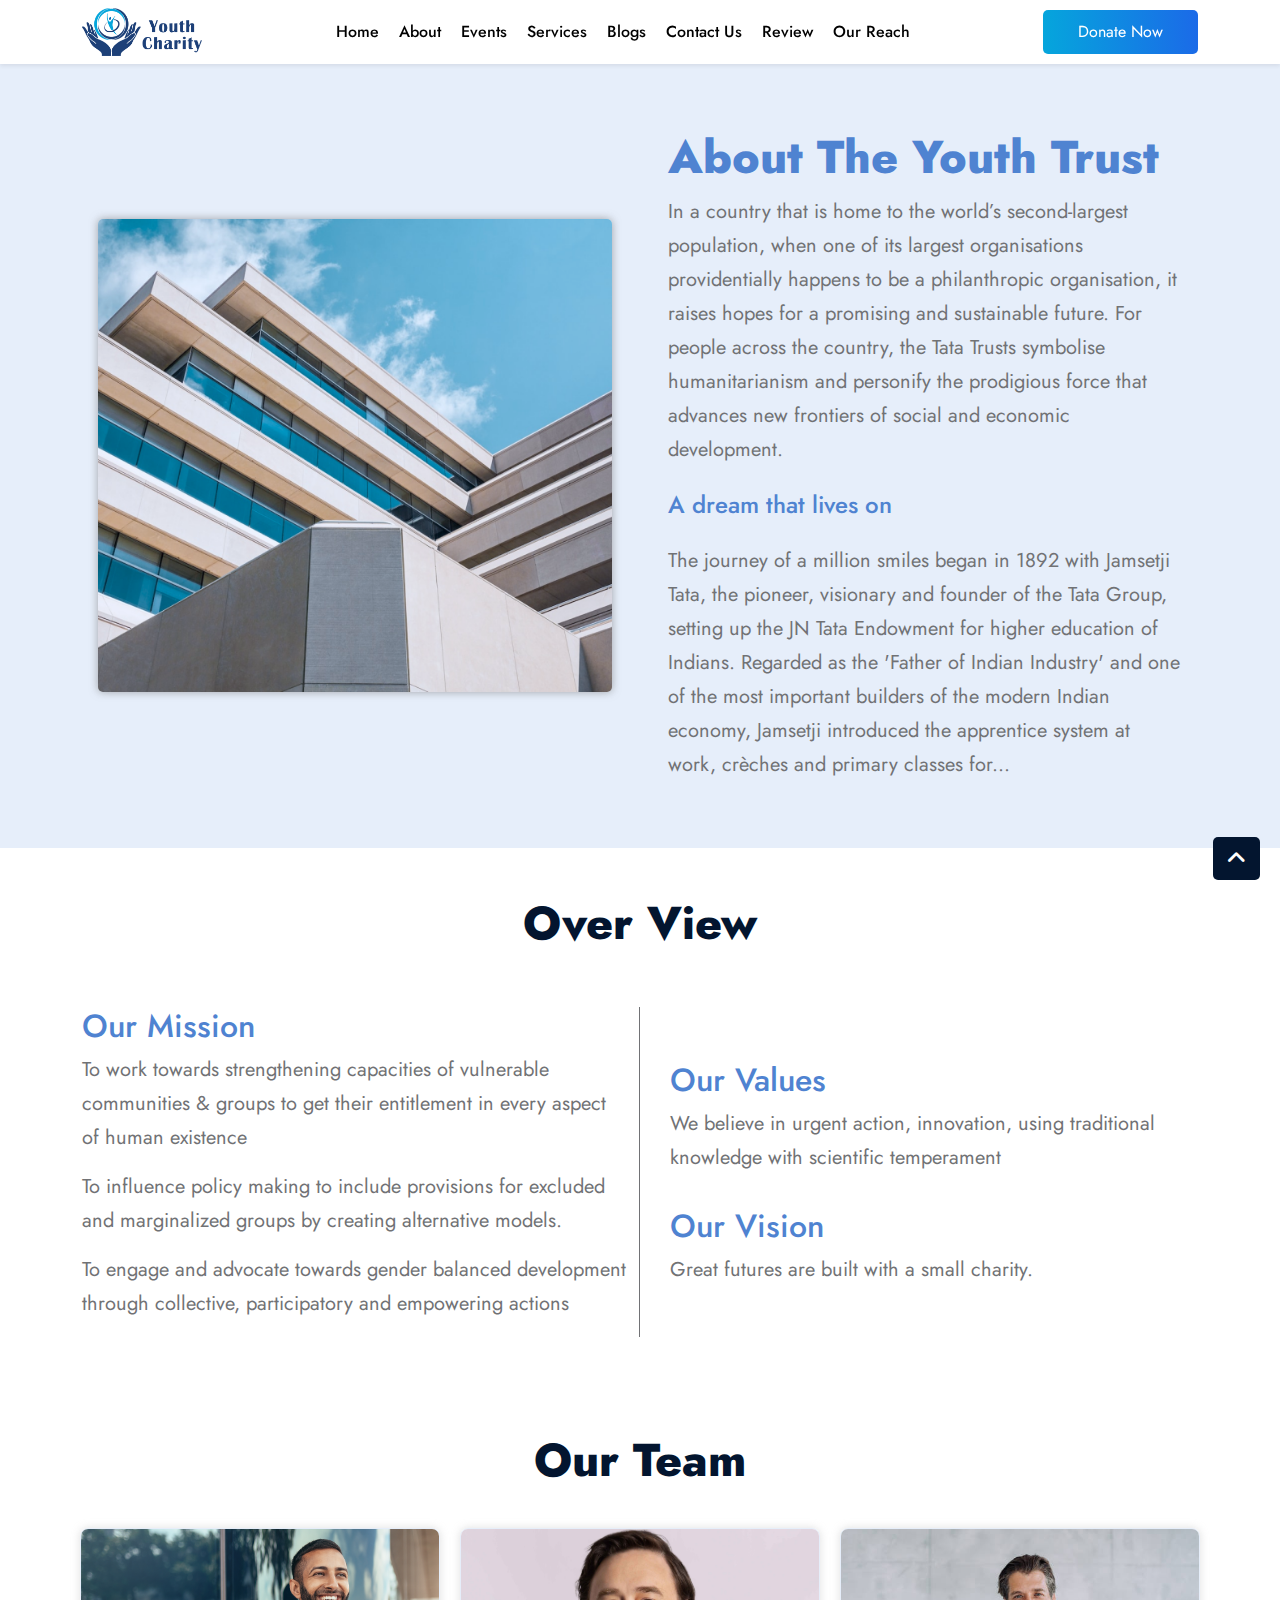
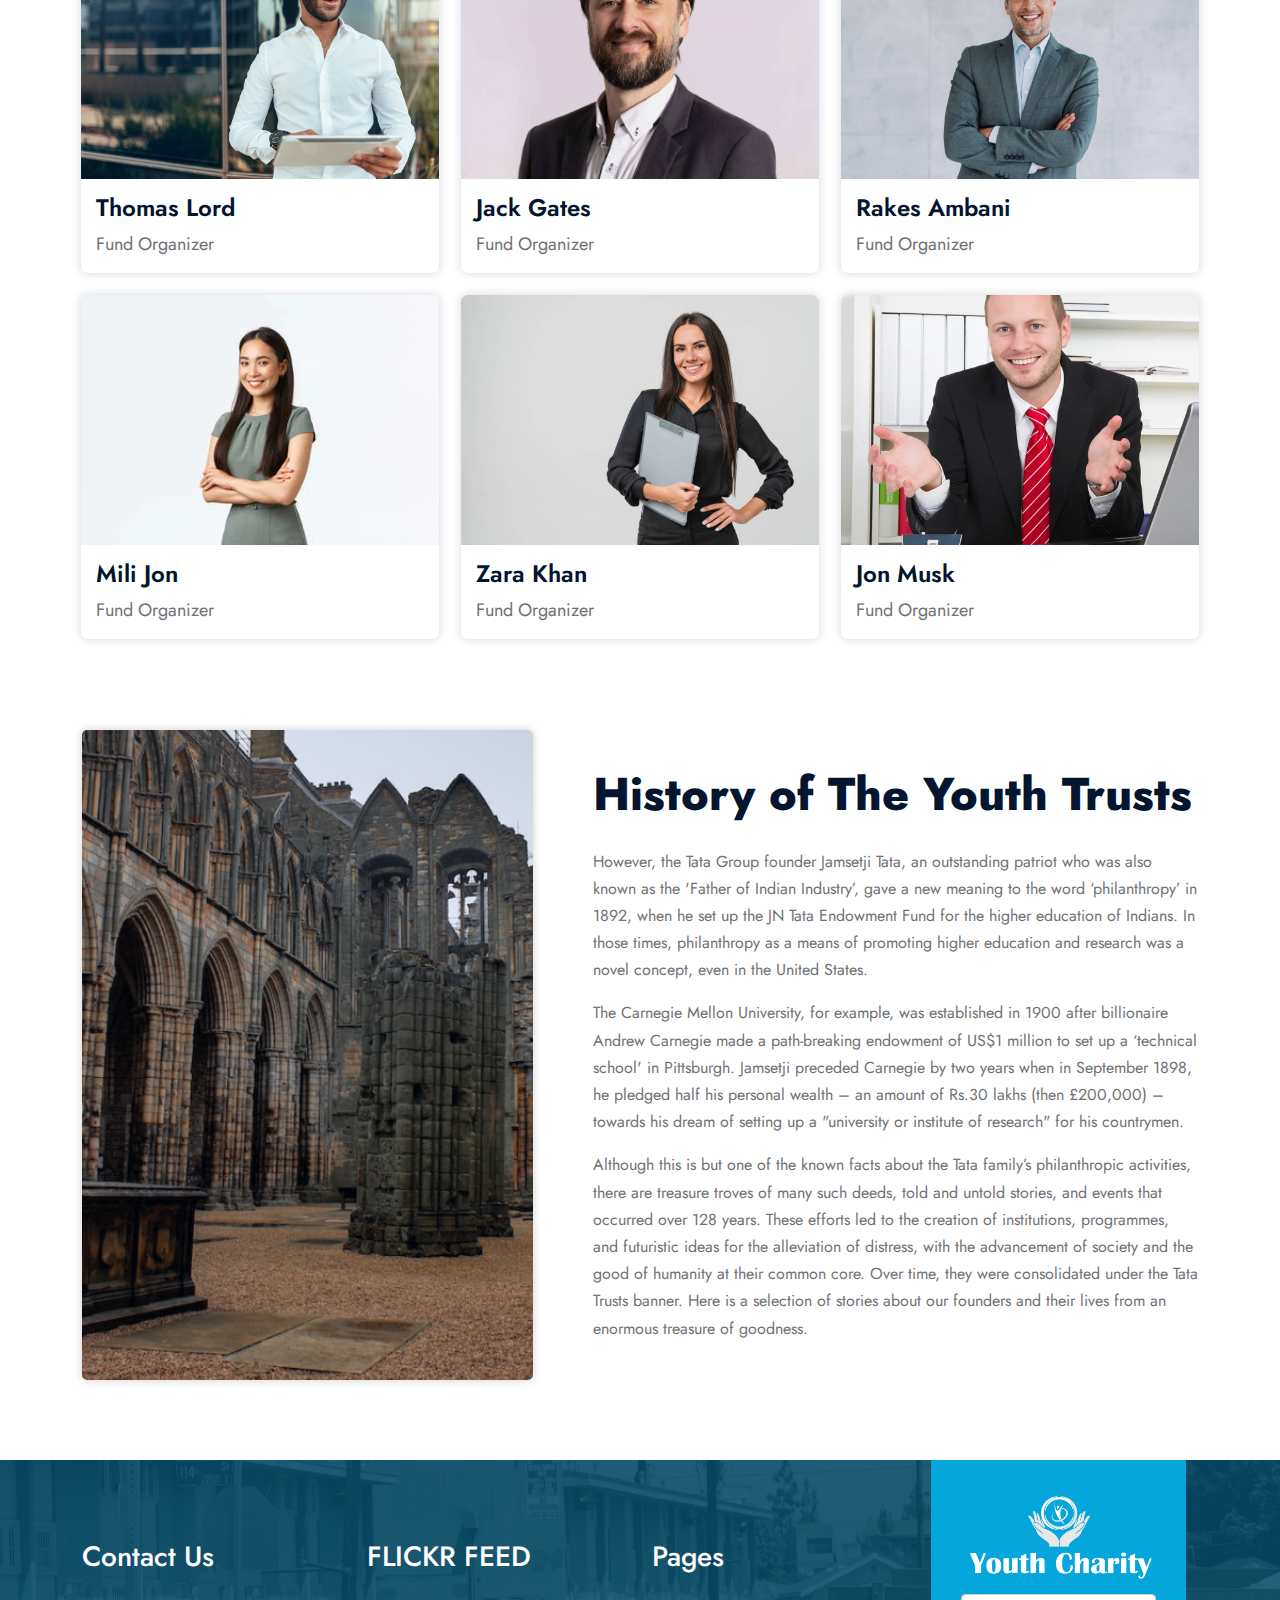
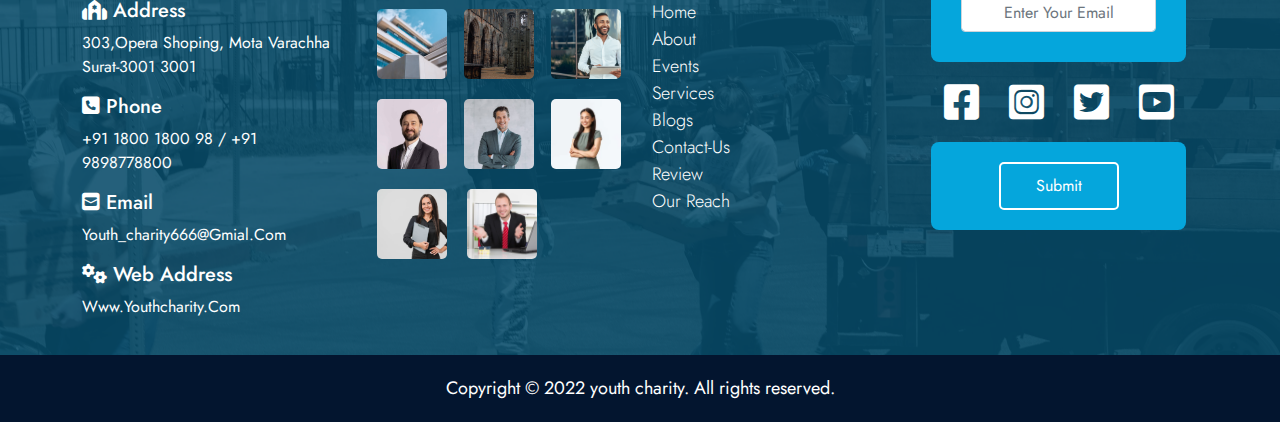
<file: about.html>
<!DOCTYPE html>
<html lang="en">

<head>
    <meta charset="UTF-8">
    <meta http-equiv="X-UA-Compatible" content="IE=edge">
    <meta name="viewport" content="width=device-width, initial-scale=1.0">
    <title>youth charity / about</title>
    <!-- font awosome -->
    <link rel="stylesheet" href="css/all.min.css">
    <!-- font -->
    <link rel="stylesheet" href="font/stylesheet.css">
    <!-- boostrap -->
    <link rel="stylesheet" href="css/bootstrap.css">
    <!-- fave icon -->
    <link rel="shortcut icon" href="image/fave-icon.png" type="image/x-icon">
    <!-- custom -->
    <link rel="stylesheet" href="css/about.css">
    <link rel="stylesheet" href="css/media.css">

</head>

<body>
<!-- top button -->
<a href="#" class="top-btn"><i class="fa-solid fa-angle-up"></i></a>

    <!-- header start -->
    <header class="py-2 bg-white shadow-sm">
        <div class="container">
            <div class="d-flex justify-content-between align-items-center">
                <div class="header-logo">
                    <a href="#" class="logo"><img src="image/logo.png" alt="header-logo " title="hearder-logo"
                            width="120px" class="img-fluid d-block"></a>
                </div>
                <nav id="menu">
                    <ul class="d-block d-lg-flex list-unstyled  justify-content-between m-0">
                        <li><a href="index.html">Home</a></li>
                        <li><a href="about.html">About</a></li>
                        <li><a href="events.html">Events</a></li>
                        <li><a href="service.html">Services</a></li>
                        <li><a href="blogs.html">Blogs</a></li>
                        <li><a href="contact-us.html">Contact Us</a></li>
                        <li><a href="review.html">Review</a></li>
                        <li><a href="reach.html">Our Reach</a></li>
                    </ul>
                </nav>
                <div class="header-button">
                    <a href="donate.html" class="btn-them btn-them-gr ">Donate Now</a>
                    <a href="javascrip:void(0)" class="d-lg-none toggle-btn " id="menu-btn"><i
                            class="fa-solid fa-bars"></i></a>
                </div>
            </div>
        </div>
    </header>
    <!-- header end -->

    <!-- main start -->
    <main>
        <!-- ABOUT -->
        <section class="about" id="about">
            <div class="container">
                <div class="about-inner">
                    <div class="row align-items-center">
                        <!-- img -->
                        <div class="col-12 col-xl-6">
                            <div class="about-img m-3">
                                <img src="image/about/about-bg.png" alt="about" class="img-fluid ">
                            </div>
                        </div>
                        <!-- content -->
                        <div class="col-12 col-xl-6">
                            <div class="about-content m-3 text-center text-lg-start">
                                <h2>About The Youth Trust</h2>
                                <p>In a country that is home to the world’s second-largest population, when one of its
                                    largest
                                    organisations providentially happens to be a philanthropic organisation, it raises
                                    hopes
                                    for
                                    a promising and sustainable future. For people across the country, the Tata Trusts
                                    symbolise
                                    humanitarianism and personify the prodigious force that advances new frontiers of
                                    social
                                    and
                                    economic development.</p>
                                <h4 class="my-4">A dream that lives on</h4>
                                <p>The journey of a million smiles began in 1892 with Jamsetji Tata, the pioneer,
                                    visionary
                                    and
                                    founder of the Tata Group, setting up the JN Tata Endowment for higher education of
                                    Indians.
                                    Regarded as the 'Father of Indian Industry' and one of the most important builders
                                    of
                                    the
                                    modern Indian economy, Jamsetji introduced the apprentice system at work, crèches
                                    and
                                    primary classes for...</p>
                            </div>
                        </div>
                    </div>
                </div>
            </div>
        </section>

        <!-- OVER-VIEW -->
        <section class="over-view section p-0  " id="over-view">
            <div class="container">
                <div class="over-view-title  text-center py-5">
                    <h2>Over View</h2>
                </div>
                <div class="over-view-inner text-lg-start">
                    <div class="row align-items-center">
                        <!-- 1 -->
                        <div class="col-12 col-lg-6  ">
                            <div class="view-item">
                                <h3>our Mission</h3>
                                <ul class="list-unstyled">
                                    <li>To work towards strengthening capacities of vulnerable communities & groups to
                                        get
                                        their entitlement in every aspect of human existence</li>
                                    <li>To influence policy making to include provisions for excluded and marginalized
                                        groups by creating alternative models.</li>
                                    <li>To engage and advocate towards gender balanced development through collective,
                                        participatory and empowering actions</li>
                                </ul>
                            </div>
                        </div>
                        <!-- 2 -->
                        <div class="col-12 col-lg-6">
                            <div class="view-item">
                                <h3>our values</h3>
                                <p class="pb-3">We believe in urgent action, innovation, using traditional knowledge
                                    with
                                    scientific temperament</p>
                                <h3>our vision</h3>
                                <p>Great futures are built with a small charity.</p>
                            </div>
                        </div>
                    </div>
                </div>
            </div>
        </section>

        <!-- TEAM -->
        <section class="team pt-lg-5" id="team">
            <div class="container">
                <div class="team-title text-center pt-5">
                    <h2>Our Team</h2>
                </div>
                <div class="team-inner">
                    <div class="row flex-nowrap flex-xl-wrap">
                        <div class="col-6 col-md-6 col-lg-4 p-0">
                            <div class="team-item">
                                <div class="team-img">
                                    <img src="image/about/team-1.png" class="img-fluid " alt="team" title="team">
                                </div>
                                <div class="team-content    ">
                                    <h4>thomas lord</h4>
                                    <p class="m-0">fund organizer</p>
                                </div>
                            </div>
                        </div>
                        <div class="col-6 col-md-6 col-lg-4 p-0">
                            <div class="team-item">
                                <div class="team-img">
                                    <img src="image/about/team-2.jpg" class="img-fluid " alt="team" title="team">
                                </div>
                                <div class="team-content">
                                    <h4>jack Gates</h4>
                                    <p class="m-0">fund organizer</p>
                                </div>
                            </div>
                        </div>
                        <div class="col-6 col-md-6 col-lg-4 p-0">
                            <div class="team-item">
                                <div class="team-img">
                                    <img src="image/about/team-3.jpg" class="img-fluid " alt="team" title="team">
                                </div>
                                <div class="team-content">
                                    <h4>rakes Ambani</h4>
                                    <p class="m-0">fund organizer</p>
                                </div>
                            </div>
                        </div>
                        <div class="col-6 col-md-6 col-lg-4 p-0">
                            <div class="team-item">
                                <div class="team-img">
                                    <img src="image/about/team-4.jpg" class="img-fluid " alt="team" title="team">
                                </div>
                                <div class="team-content">
                                    <h4>mili jon</h4>
                                    <p class="m-0">fund organizer</p>
                                </div>
                            </div>
                        </div>
                        <div class="col-6 col-md-6 col-lg-4 p-0">
                            <div class="team-item">
                                <div class="team-img">
                                    <img src="image/about/team-5.jpg" class="img-fluid " alt="team" title="team">
                                </div>
                                <div class="team-content">
                                    <h4>zara khan</h4>
                                    <p class="m-0">fund organizer</p>
                                </div>
                            </div>
                        </div>
                        <div class="col-6 col-md-6 col-lg-4 p-0">
                            <div class="team-item">
                                <div class="team-img">
                                    <img src="image/about/team-6.jpg" class="img-fluid " alt="team" title="team">
                                </div>
                                <div class="team-content">
                                    <h4>jon Musk</h4>
                                    <p class="m-0">fund organizer</p>
                                </div>
                            </div>
                        </div>
                    </div>
                </div>
            </div>
        </section>

        <!-- HISTORY -->
        <section class="history text-lg-start" id="history">
            <div class="container">
                <div class="history-title text-center  p-lg-0">
                </div>
                <div class="history-inner">
                    <div class="row align-items-center">
                        <!-- 1 -->
                        <div class="col-12 col-lg-6 col-xl-5">
                            <div class="history-img ">
                                <img src="image/about/history-1.png" class="img-fluid " alt="history" title="history">
                            </div>
                        </div>
                        <!-- 2 -->
                        <div class="col-12 col-lg-6 col-xl-7 ps-lg-5">
                            <div class="history-content ">
                                <h2>History of The Youth Trusts</h2>
                                <p>However, the Tata Group founder Jamsetji Tata, an outstanding patriot who was also
                                    known
                                    as the 'Father of Indian Industry’, gave a new meaning to the word ‘philanthropy’ in
                                    1892, when he set up the JN Tata Endowment Fund for the higher education of Indians.
                                    In
                                    those times, philanthropy as a means of promoting higher education and research was
                                    a
                                    novel concept, even in the United States.</p>
                                <p>The Carnegie Mellon University, for example, was established in 1900 after
                                    billionaire
                                    Andrew Carnegie made a path-breaking endowment of US$1 million to set up a
                                    ‘technical
                                    school' in Pittsburgh. Jamsetji preceded Carnegie by two years when in September
                                    1898,
                                    he pledged half his personal wealth – an amount of Rs.30 lakhs (then £200,000) –
                                    towards
                                    his dream of setting up a "university or institute of research" for his countrymen.
                                </p>
                                <p>Although this is but one of the known facts about the Tata family’s philanthropic
                                    activities, there are treasure troves of many such deeds, told and untold stories,
                                    and
                                    events that occurred over 128 years. These efforts led to the creation of
                                    institutions,
                                    programmes, and futuristic ideas for the alleviation of distress, with the
                                    advancement
                                    of society and the good of humanity at their common core. Over time, they were
                                    consolidated under the Tata Trusts banner. Here is a selection of stories about our
                                    founders and their lives from an enormous treasure of goodness.
                                </p>
                            </div>
                        </div>
                    </div>
                </div>
            </div>
        </section>
    </main>
    <!-- main end -->

    <!-- footer start -->
    <footer>
        <div class="container">
            <div class="footer-inner position-relative">
                <div class="row">
                    <!-- 1 -->
                    <div class=" col-6 col-lg-4 col-xl-3">
                        <div class="footer-item">
                            <h3>Contact Us</h3>
                            <ul class="list-unstyled">
                                <li>
                                    <h5><i class="fa-solid fa-synagogue"></i> Address</h5>
                                    <p>303,opera shoping, mota varachha surat-3001 3001 </p>
                                </li>
                                <li>
                                    <h5><i class="fa-solid fa-square-phone"></i> Phone</h5>
                                    <p>+91 1800 1800 98 / +91 9898778800</p>
                                </li>
                                <li>
                                    <h5><i class="fa-solid fa-square-envelope"></i></i> Email</h5>
                                    <p>youth_charity666@gmial.com</p>
                                </li>
                                <li>
                                    <h5><i class="fa-solid fa-gears"></i> Web Address</h5>
                                    <p>www.youthcharity.com</p>
                                </li>
                            </ul>
                        </div>
                    </div>
                    <!-- 2 -->
                    <div class=" col-6 col-lg-4 col-xl-3 d-lg-block">
                        <div class="footer-item ">
                            <h3>FLICKR FEED</h3>
                            <div class="footer-gallery">
                                <div class="d-flex ">
                                    <a href="#"><img src="image/about/about-bg.png" alt="footer-img"
                                            class="img-fluid"></a>
                                    <a href="#history"><img src="image/about/history-1.png" alt="footer-img"
                                            class="img-fluid"></a>
                                    <a href="#team"><img src="image/about/team-1.png" alt="footer-img"
                                            class="img-fluid"></a>
                                </div>
                                <div class="d-flex ">
                                    <a href="#team"><img src="image/about/team-2.jpg" alt="footer-img"
                                            class="img-fluid"></a>
                                    <a href="#team"><img src="image/about/team-3.jpg" alt="footer-img"
                                            class="img-fluid"></a>
                                    <a href="#team"><img src="image/about/team-4.jpg" alt="footer-img"
                                            class="img-fluid"></a>
                                </div>
                                <div class="d-flex ">
                                    <a href="#team"><img src="image/about/team-5.jpg" alt="footer-img"
                                            class="img-fluid"></a>
                                    <a href="#team"><img src="image/about/team-6.jpg" alt="footer-img"
                                            class="img-fluid"></a>
                                </div>
                            </div>
                        </div>
                    </div>
                    <!-- 3 -->
                    <div class=" col-12 col-lg-4  col-xl-3">
                        <div class="footer-item ">
                            <h3>Pages</h3>
                            <ul class="d-flex justify-content-between d-lg-block  list-unstyled footer-link">
                                <li><a href="#"> home</a></li>
                                <li><a href="about.html"> About</a></li>
                                <li><a href="events.html"> Events</a></li>
                                <li><a href="service.html"> Services</a></li>
                                <li><a href="blogs.html"> Blogs</a></li>
                                <li><a href="contact-us.html"> contact-us</a></li>
                                <li><a href="review.html"> Review</a></li>
                                <li><a href="reach.html"> Our Reach</a></li>
                            </ul>
                        </div>
                    </div>
                    <!-- logo -->
                    <div class="col-lg-3 border-0 d-xl-block d-none">
                        <div class="footer-item">
                            <div class="footer-logo text-center">
                                <img src="image/home/logo-wh.png" alt="logo" title="logo" class="img-fluid">
                                <input type="text" class="form-control " placeholder="Enter Your Email">
                            </div>
                            <div class="footer-icon d-flex justify-content-center">
                                <i class="fa-brands fa-square-facebook"></i>
                                <i class="fa-brands fa-square-instagram"></i>
                                <i class="fa-brands fa-square-twitter"></i>
                                <i class="fa-brands fa-square-youtube"></i>
                            </div>
                            <div class="footer-button text-center ">
                                <a href="javascript:void(0)" class="btn-them  btn-them-wh">Submit</a>
                            </div>
                        </div>
                    </div>
                </div>
            </div>
        </div>
        <div class="copy-right text-center">
            <p><a href="javascritp:void(0)">Copyright © 2022 youth charity. All rights reserved.</a></p>
        </div>
    </footer>
    <!-- footer end -->

    
<!-- *************************************************************************** -->
    <!-- js files -->
    <script src="js/bootstrap.bundle.js"></script>
    <script>
        // menu
        var menu = document.getElementById("menu");
        var btn = document.getElementById("menu-btn");
        btn.addEventListener("click", show);
        function show() {
            menu.classList.toggle("l-0");
        }
    </script>
<!-- *************************************************************************** -->

</body>

</html>
</file>
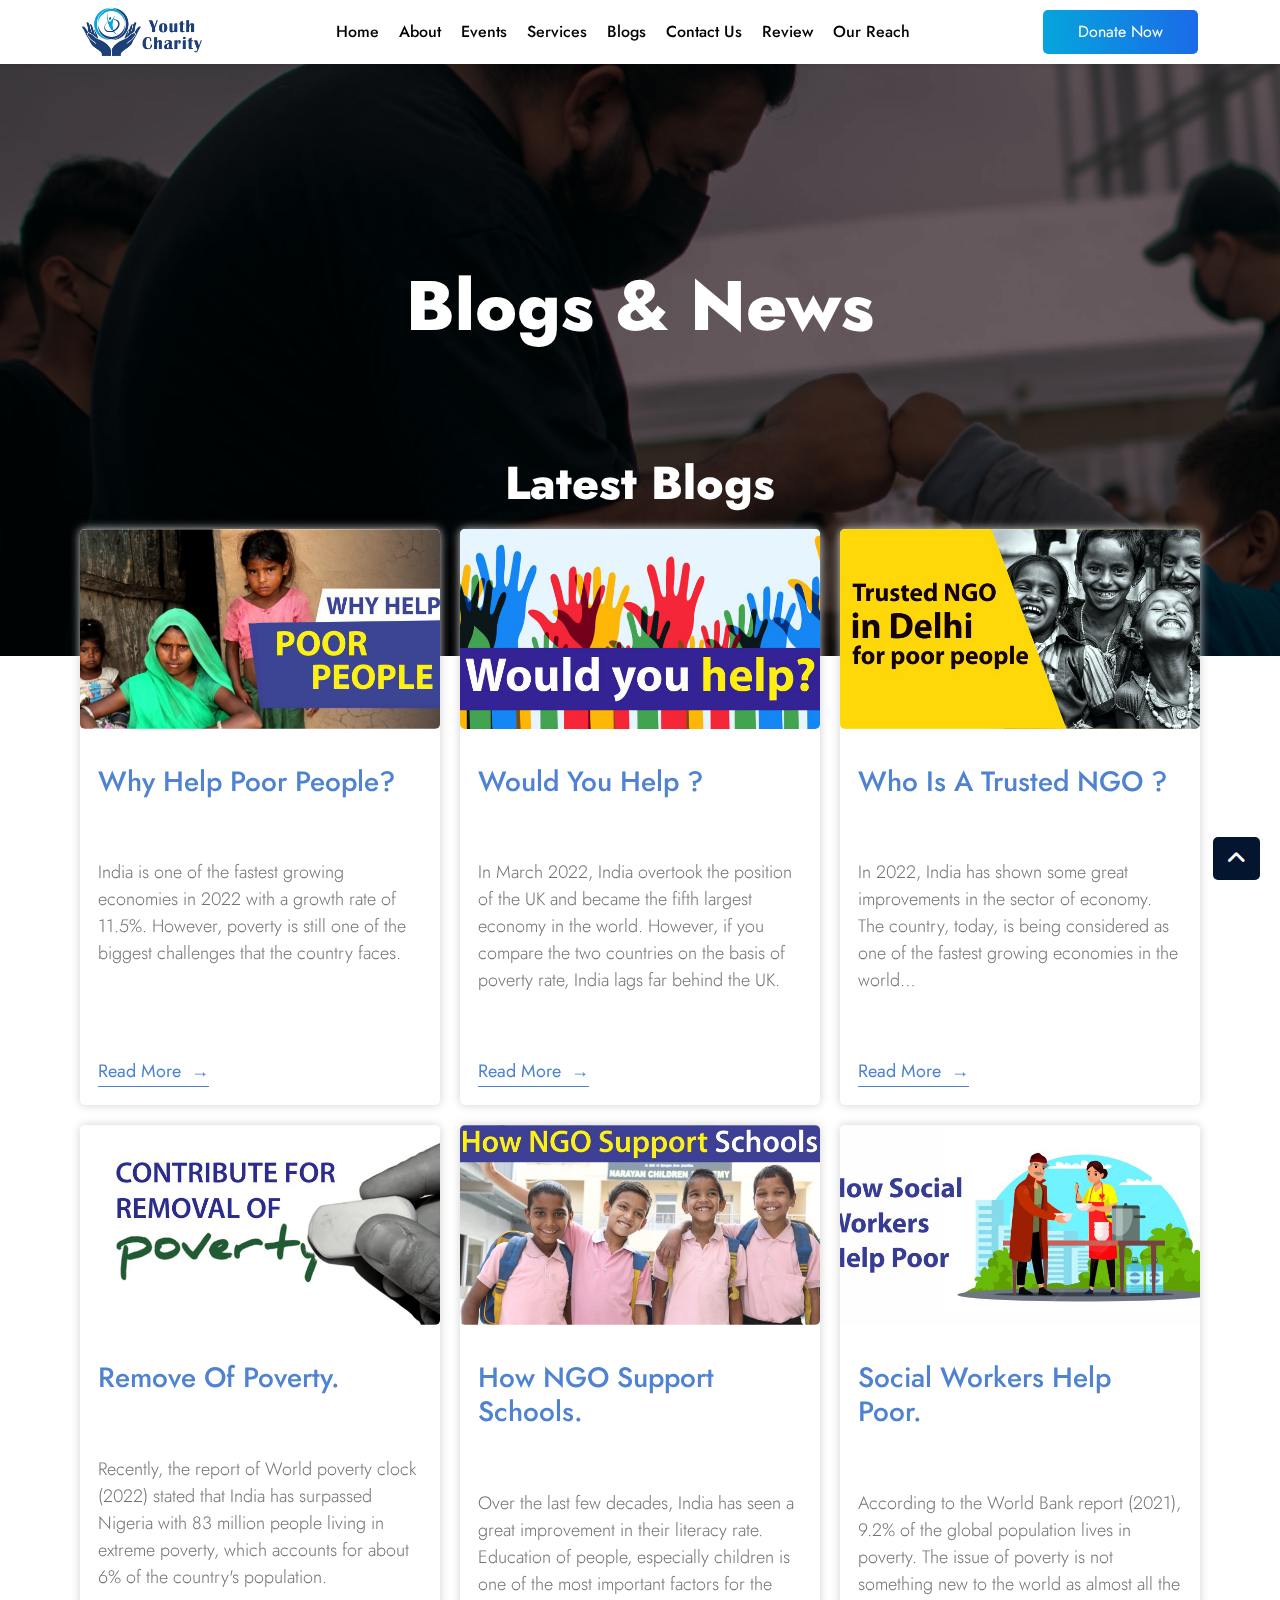
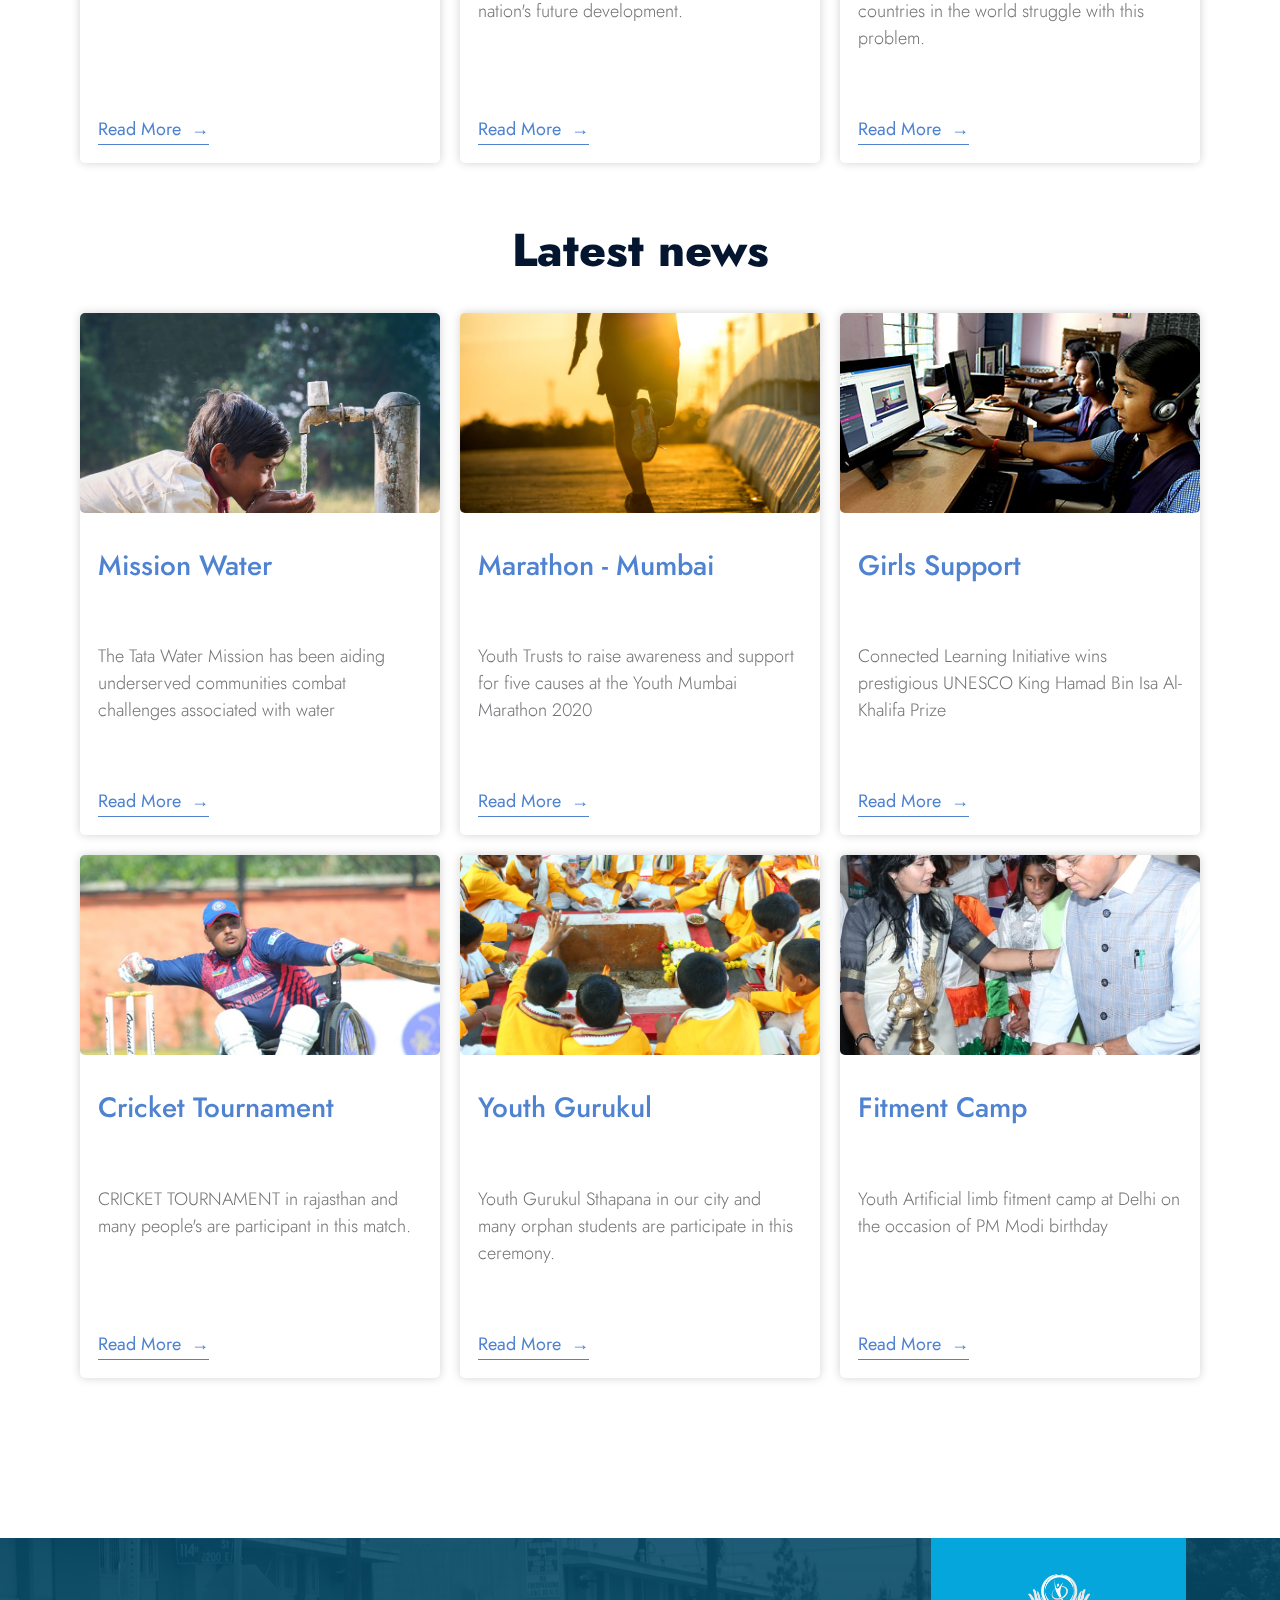
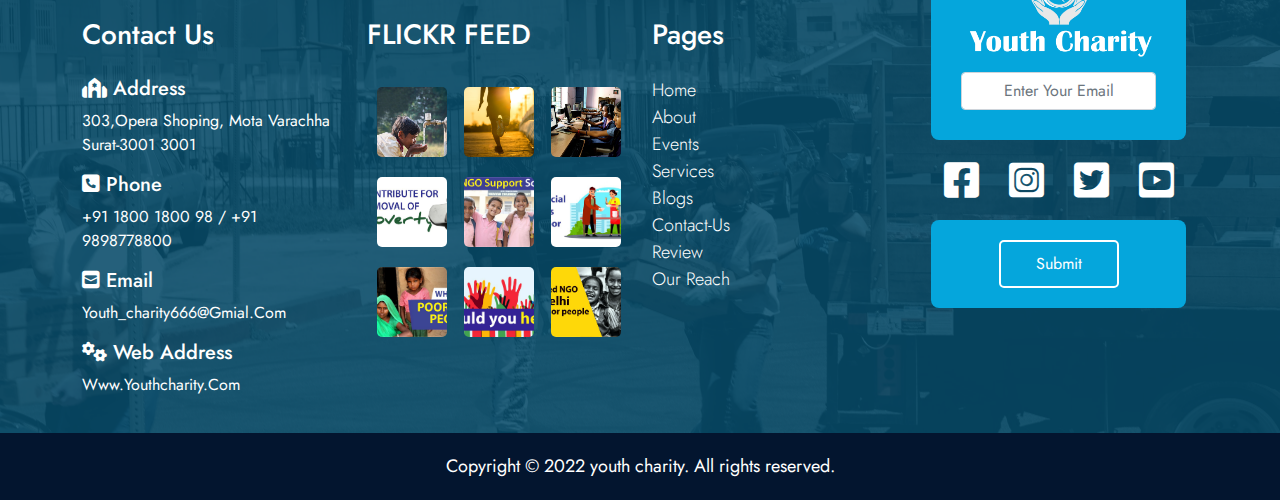
<file: blogs.html>
<!DOCTYPE html>
<html lang="en">

<head>
    <meta charset="UTF-8">
    <meta http-equiv="X-UA-Compatible" content="IE=edge">
    <meta name="viewport" content="width=device-width, initial-scale=1.0">
    <title>youth charity / blogs</title>
    <!-- font awosome -->
    <link rel="stylesheet" href="css/all.min.css">
    <!-- font -->
    <link rel="stylesheet" href="font/stylesheet.css">
    <!-- boostrap -->
    <link rel="stylesheet" href="css/bootstrap.css">
    <!-- fave icon -->
    <link rel="shortcut icon" href="image/fave-icon.png" type="image/x-icon">
    <!-- custom -->
    <link rel="stylesheet" href="css/blogs.css">
    <link rel="stylesheet" href="css/media.css">

</head>

<body>
<!-- top button -->
<a href="#" class="top-btn"><i class="fa-solid fa-angle-up"></i></a>

    <!-- header start -->
    <header class="py-2 bg-white shadow-sm">
        <div class="container">
            <div class="d-flex justify-content-between align-items-center">
                <div class="header-logo">
                    <a href="#" class="logo"><img src="image/logo.png" alt="header-logo " title="hearder-logo"
                            width="120px" class="img-fluid d-block"></a>
                </div>
                <nav id="menu">
                    <ul class="d-block d-lg-flex list-unstyled  justify-content-between m-0">
                        <li><a href="index.html">Home</a></li>
                        <li><a href="about.html">About</a></li>
                        <li><a href="events.html">Events</a></li>
                        <li><a href="service.html">Services</a></li>
                        <li><a href="blogs.html">Blogs</a></li>
                        <li><a href="contact-us.html">Contact Us</a></li>
                        <li><a href="review.html">Review</a></li>
                        <li><a href="reach.html">Our Reach</a></li>
                    </ul>
                </nav>
                <div class="header-button">
                    <a href="donate.html" class="btn-them btn-them-gr ">Donate Now</a>
                    <a href="javascrip:void(0)" class="d-lg-none toggle-btn " id="menu-btn"><i
                            class="fa-solid fa-bars"></i></a>
                </div>
            </div>
        </div>
    </header>
    <!-- header end -->

    <!-- main start -->
    <main>
        <!-- blogs-banner -->
        <section class="blogs-banner" >
            <h2 class="text-white">Blogs & News</h2>
        </section>
        <!-- blogs -->
        <section class="blogs"  id="blogs">
            <div class="container">
                <div class="news-titel text-center">
                    <h2 class="text-white">Latest Blogs</h2>
                </div>
                <div class="news-inner">
                    <div class="row  ">
                        <!-- 1 -->
                        <div class="col-sm-6 col-md-6 col-lg-4  p-0">
                            <div class="news-item theme-card">
                                <img src="image/blogs/blog-1.jpg" alt="news" title="news" class="w-100">
                                <h3>Why help poor people?</h3>
                                <p>India is one of the fastest growing economies in 2022 with a growth rate of 11.5%.
                                    However, poverty is still one of the biggest challenges that the country faces. </p>
                                <a href="javascript:void(0)" class="pages-link">Read More <span>→</span></a>
                            </div>
                        </div>
                        <!-- 2 -->
                        <div class="col-sm-6 col-md-6 col-lg-4  p-0">
                            <div class="news-item theme-card">
                                <img src="image/blogs/blog-2.jpg" alt="news" title="news" class="w-100">
                                    <h3>Would you help ?</h3>
                                    <p>In March 2022, India overtook the position of the UK and became the fifth largest
                                        economy in the world. However, if you compare the two countries on the basis of
                                        poverty rate, India lags far behind the UK. </p>
                                    <a href="javascript:void(0)" class="pages-link">Read More <span>→</span></a>
                            </div>
                        </div>
                        <!-- 3 -->
                        <div class="col-sm-6 col-md-6 col-lg-4  p-0">
                            <div class="news-item theme-card">
                                <img src="image/blogs/blog-3.jpg" alt="news" title="news" class="w-100">
                                    <h3> Who is a trusted NGO ?</h3>
                                    <p>In 2022, India has shown some great improvements in the sector of economy. The
                                        country, today, is being considered as one of the fastest growing economies in
                                        the world…</p>
                                    <a href="javascript:void(0)" class="pages-link">Read More <span>→</span></a>
                            </div>
                        </div>
                        <!-- 1 -->
                        <div class="col-sm-6 col-md-6 col-lg-4  p-0">
                            <div class="news-item theme-card">
                                <img src="image/blogs/blog-4.jpg" alt="news" title="news" class="w-100">
                                    <h3>Remove of Poverty.</h3>
                                    <p>Recently, the report of World poverty clock (2022) stated that India has
                                        surpassed Nigeria with 83 million people living in extreme poverty, which
                                        accounts for about 6% of the country's population.</p>
                                    <a href="javascript:void(0)" class="pages-link">Read More <span>→</span></a>
                            </div>
                        </div>
                        <!-- 2 -->
                        <div class="col-sm-6 col-md-6 col-lg-4  p-0">
                            <div class="news-item theme-card">
                                <img src="image/blogs/blog-5.jpg" alt="news" title="news" class="w-100">
                                    <h3>How NGO support Schools.</h3>
                                    <p>Over the last few decades, India has seen a great improvement in their literacy
                                        rate. Education of people, especially children is one of the most important
                                        factors for the nation's future development.</p>
                                    <a href="javascript:void(0)" class="pages-link">Read More <span>→</span></a>
                            </div>
                        </div>
                        <!-- 3 -->
                        <div class="col-sm-6 col-md-6 col-lg-4  p-0">
                            <div class="news-item theme-card">
                                <img src="image/blogs/blog-6.jpg" alt="news" title="news" class="w-100">
                                    <h3> Social Workers Help Poor.</h3>
                                    <p>According to the World Bank report (2021), 9.2% of the global population lives in
                                        poverty. The issue of poverty is not something new to the world as almost all
                                        the countries in the world struggle with this problem.</p>
                                    <a href="javascript:void(0)" class="pages-link">Read More <span>→</span></a>
                            </div>
                        </div>
                    </div>
                </div>
            </div>
        </section>
        <!-- news -->
        <section class=" news">
            <div class="container" id="news">
                <div class="blogs-titel text-center">
                    <h2>Latest news</h2>
                </div>
                <div class="blogs-inner">
                    <div class="row  ">
                        <!-- 1 -->
                        <div class="col-sm-6 col-md-6 col-lg-4 px-3 p-lg-0">
                            <div class="blogs-item theme-card">
                                <img src="image/blogs/news-1.jpg" alt="news" title="news" class="w-100">
                                    <h3>Mission Water</h3>
                                    <p>The Tata Water Mission has been aiding underserved communities combat challenges
                                        associated with water</p>
                                    <a href="javascript:void(0)" class="pages-link">Read More <span>→</span></a>
                            </div>
                        </div>
                        <!-- 2 -->
                        <div class="col-sm-6 col-md-6 col-lg-4 px-3 p-lg-0">
                            <div class="blogs-item theme-card">
                                <img src="image/blogs/news-2.jpg" alt="news" title="news" class="w-100">
                                    <h3>Marathon - Mumbai</h3>
                                    <p>Youth Trusts to raise awareness and support for five causes at the Youth Mumbai
                                        Marathon 2020</p>
                                    <a href="javascript:void(0)" class="pages-link">Read More <span>→</span></a>
                            </div>
                        </div>
                        <!-- 3 -->
                        <div class="col-sm-6 col-md-6 col-lg-4 px-3 p-lg-0">
                            <div class="blogs-item theme-card">
                                <img src="image/blogs/news-3.jpeg" alt="news" title="news" class="w-100">
                                    <h3>Girls Support</h3>
                                    <p>Connected Learning Initiative wins prestigious UNESCO King Hamad Bin Isa
                                        Al-Khalifa Prize</p>
                                    <a href="javascript:void(0)" class="pages-link">Read More <span>→</span></a>
                            </div>
                        </div>
                        <!-- 1 -->
                        <div class="col-sm-6 col-md-6 col-lg-4 px-3 p-lg-0">
                            <div class="blogs-item theme-card">
                                <img src="image/blogs/news-4.jpg" alt="news" title="news" class="w-100">
                                    <h3>Cricket Tournament</h3>
                                    <p>CRICKET TOURNAMENT in rajasthan and many people's are participant in this match.
                                    </p>
                                    <a href="javascript:void(0)" class="pages-link">Read More <span>→</span></a>
                            </div>
                        </div>
                        <!-- 2 -->
                        <div class="col-sm-6 col-md-6 col-lg-4 px-3 p-lg-0">
                            <div class="blogs-item theme-card">
                                <img src="image/blogs/news-5.jpg" alt="news" title="news" class="w-100">
                                    <h3>Youth Gurukul</h3>
                                    <p> Youth Gurukul Sthapana in our city and many orphan students are participate in
                                        this ceremony.</p>
                                    <a href="javascript:void(0)" class="pages-link">Read More <span>→</span></a>
                            </div>
                        </div>
                        <!-- 3 -->
                        <div class="col-sm-6 col-md-6 col-lg-4 px-3 p-lg-0">
                            <div class="blogs-item theme-card">
                                <img src="image/blogs/news-6.jpeg" alt="news" title="news" class="w-100">
                                    <h3>fitment camp</h3>
                                    <p> Youth Artificial limb fitment camp at Delhi on the occasion of PM Modi birthday
                                    </p>
                                    <a href="javascript:void(0)" class="pages-link">Read More <span>→</span></a>
                            </div>
                        </div>
                    </div>
                </div>
            </div>
        </section>
    </main>
    <!-- main end -->

    <!-- footer start -->
    <footer class="mt-0">
        <div class="container">
            <div class="footer-inner position-relative">
                <div class="row">
                    <!-- 1 -->
                    <div class=" col-6 col-lg-4 col-xl-3">
                        <div class="footer-item">
                            <h3>Contact Us</h3>
                            <ul class="list-unstyled">
                                <li>
                                    <h5><i class="fa-solid fa-synagogue"></i> Address</h5>
                                    <p>303,opera shoping, mota varachha surat-3001 3001 </p>
                                </li>
                                <li>
                                    <h5><i class="fa-solid fa-square-phone"></i> Phone</h5>
                                    <p>+91 1800 1800 98 / +91 9898778800</p>
                                </li>
                                <li>
                                    <h5><i class="fa-solid fa-square-envelope"></i></i> Email</h5>
                                    <p>youth_charity666@gmial.com</p>
                                </li>
                                <li>
                                    <h5><i class="fa-solid fa-gears"></i> Web Address</h5>
                                    <p>www.youthcharity.com</p>
                                </li>
                            </ul>
                        </div>
                    </div>
                    <!-- 2 -->
                    <div class=" col-6 col-lg-4 col-xl-3 d-lg-block ">
                        <div class="footer-item ">
                            <h3>FLICKR FEED</h3>
                            <div class="footer-gallery">
                                <div class="d-flex ">
                                    <a href="#news"><img src="image/blogs/news-1.jpg" alt="footer-img"
                                            class="img-fluid"></a>
                                    <a href="#news"><img src="image/blogs/news-2.jpg" alt="footer-img"
                                            class="img-fluid"></a>
                                    <a href="#news"><img src="image/blogs/news-3.jpeg" alt="footer-img"
                                            class="img-fluid"></a>
                                </div>
                                <div class="d-flex ">
                                    <a href="#blogs"><img src="image/blogs/blog-4.jpg" alt="footer-img"
                                            class="img-fluid"></a>
                                    <a href="#blogs"><img src="image/blogs/blog-5.jpg" alt="footer-img"
                                            class="img-fluid"></a>
                                    <a href="#blogs"><img src="image/blogs/blog-6.jpg" alt="footer-img"
                                            class="img-fluid"></a>
                                </div>
                                <div class="d-flex ">
                                    <a href="#blogs"><img src="image/blogs/blog-1.jpg" alt="footer-img"
                                            class="img-fluid"></a>
                                    <a href="#blogs"><img src="image/blogs/blog-2.jpg" alt="footer-img"
                                            class="img-fluid"></a>
                                    <a href="#blogs"><img src="image/blogs/blog-3.jpg" alt="footer-img"
                                            class="img-fluid"></a>
                                </div>
                            </div>
                        </div>
                    </div>
                    <!-- 3 -->
                    <div class=" col-12 col-lg-4  col-xl-3  order-lg-1  ">
                        <div class="footer-item ">
                            <h3>Pages</h3>
                            <ul class="d-flex justify-content-between d-lg-block  list-unstyled footer-link">
                                <li><a href="#"> home</a></li>
                                <li><a href="about.html"> About</a></li>
                                <li><a href="events.html"> Events</a></li>
                                <li><a href="service.html"> Services</a></li>
                                <li><a href="blogs.html"> Blogs</a></li>
                                <li><a href="contact-us.html"> contact-us</a></li>
                                <li><a href="review.html"> Review</a></li>
                                <li><a href="reach.html"> Our Reach</a></li>
                            </ul>
                        </div>
                    </div>
                    <!-- logo -->
                    <div class="col-lg-3  d-xl-block d-none">
                        <div class="footer-item">
                            <div class="footer-logo text-center">
                                <img src="image/home/logo-wh.png" alt="logo" title="logo" class="img-fluid">
                                <input type="text" class="form-control " placeholder="Enter Your Email">
                            </div>
                            <div class="footer-icon d-flex justify-content-center">
                                <i class="fa-brands fa-square-facebook"></i>
                                <i class="fa-brands fa-square-instagram"></i>
                                <i class="fa-brands fa-square-twitter"></i>
                                <i class="fa-brands fa-square-youtube"></i>
                            </div>
                            <div class="footer-button text-center ">
                                <a href="javascript:void(0)" class="btn-them  btn-them-wh">Submit</a>
                            </div>
                        </div>
                    </div>
                </div>
            </div>
        </div>
        <div class="copy-right text-center">
            <p><a href="javascritp:void(0)">Copyright © 2022 youth charity. All rights reserved.</a></p>
        </div>
    </footer>
    <!-- footer end -->

    <!-- *************************************************************************** -->
    <!-- js files -->   
    <script src="js/jquery.min.js"></script>
    <script src="js/owl.carousel.min.js"></script>
    <script src="js/bootstrap.bundle.js"></script>
    <script>
        // menu
        var menu = document.getElementById("menu");
        var btn = document.getElementById("menu-btn");
        btn.addEventListener("click", show);
        function show() {
            menu.classList.toggle("l-0");
        }
    </script>
    <!-- *************************************************************************** -->

</body>

</html>
</file>
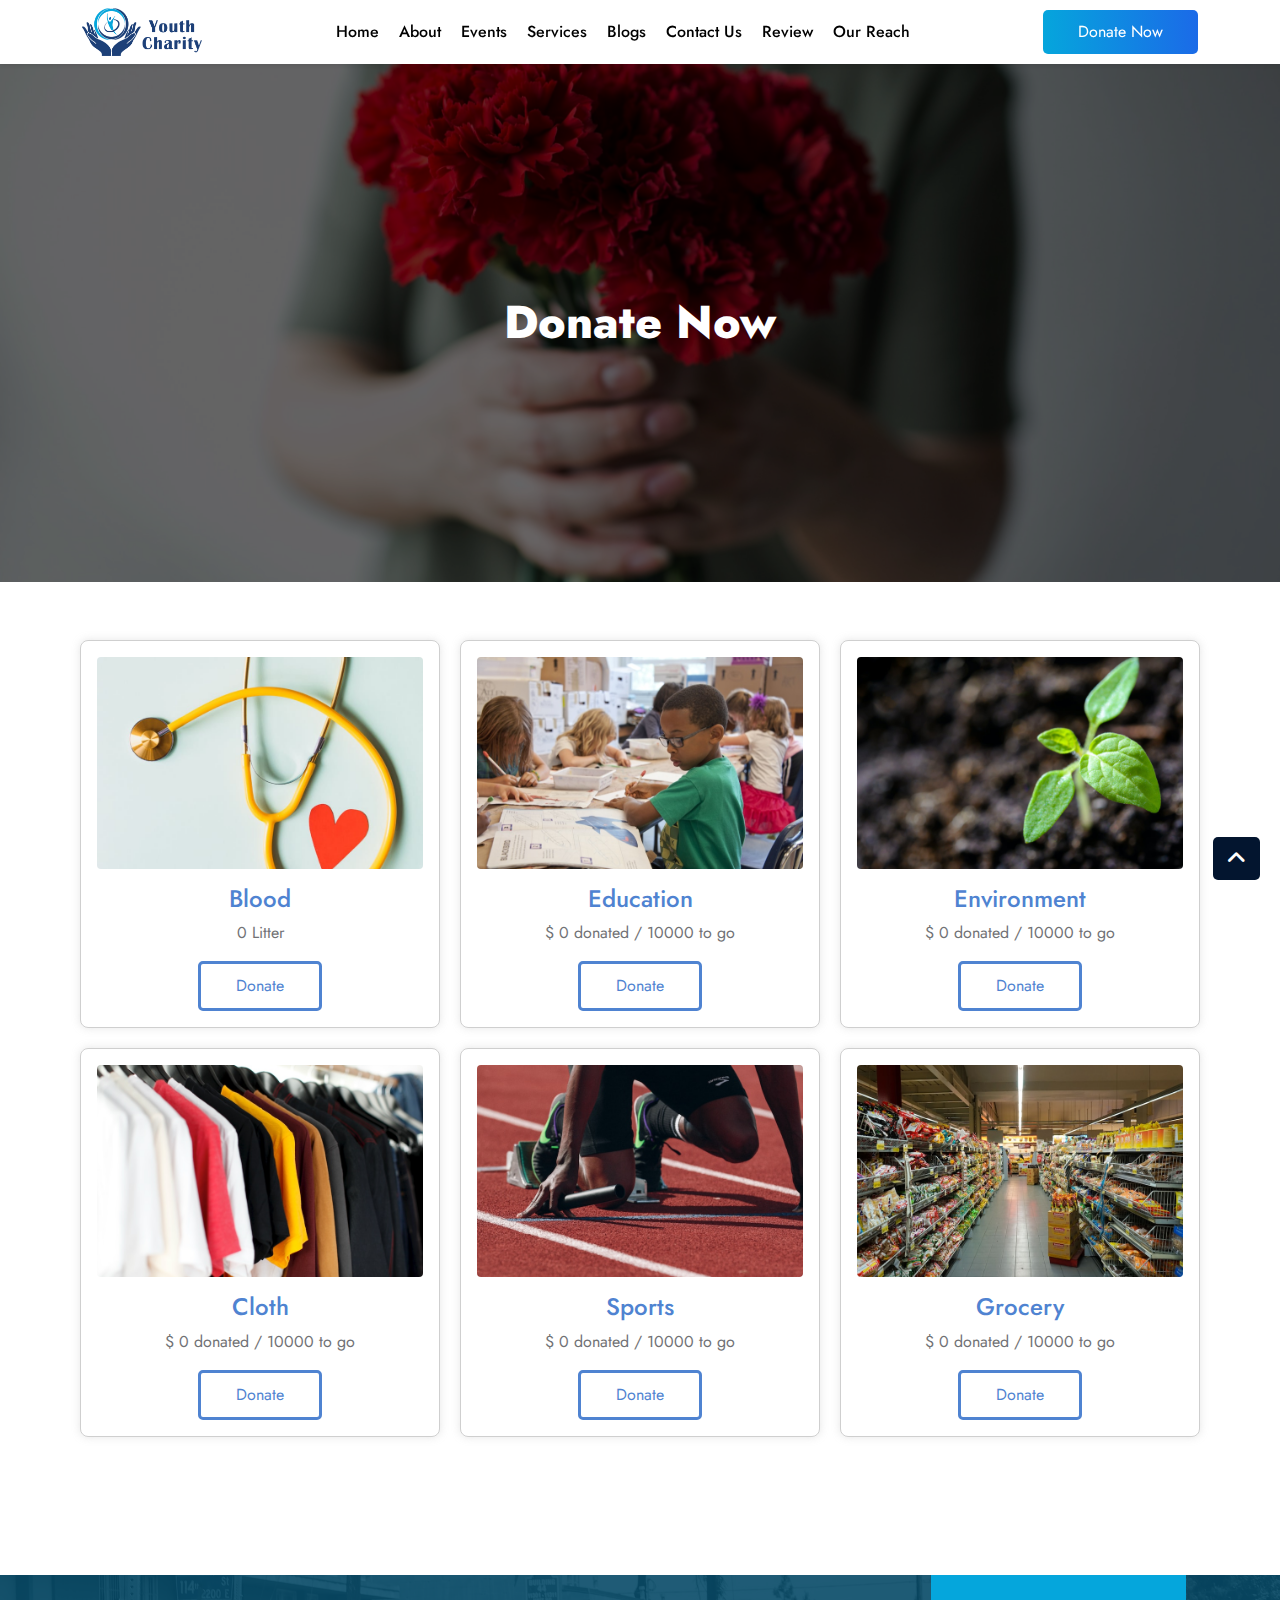
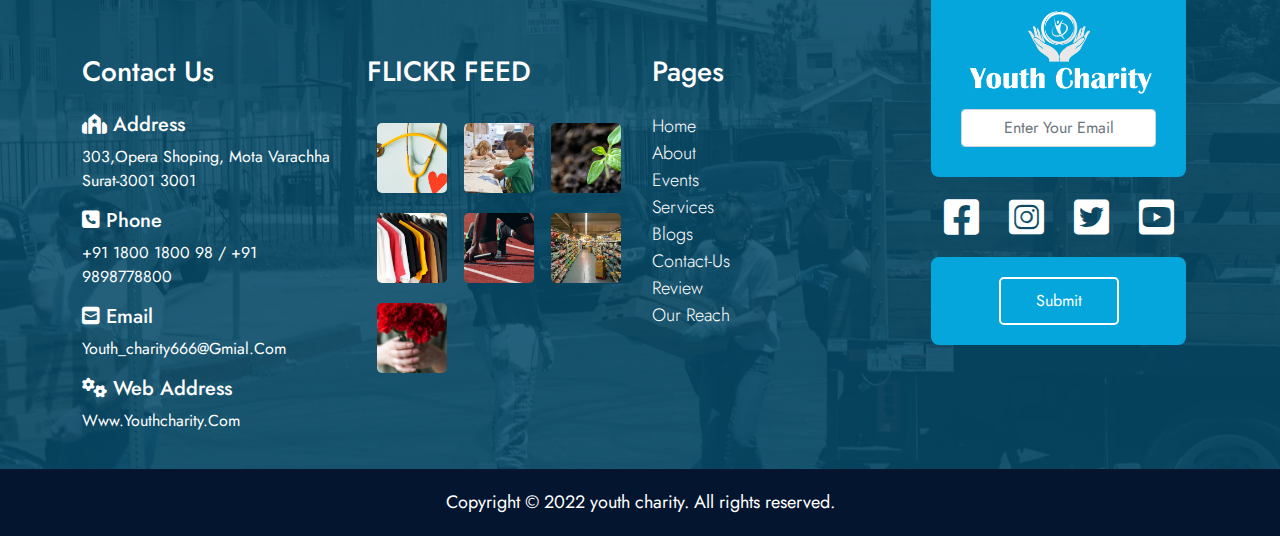
<file: donate.html>
<!DOCTYPE html>
<html lang="en">

<head>
    <meta charset="UTF-8">
    <meta http-equiv="X-UA-Compatible" content="IE=edge">
    <meta name="viewport" content="width=device-width, initial-scale=1.0">
    <title>youth charity / donate</title>
    <!-- font awosome -->
    <link rel="stylesheet" href="css/all.min.css">
    <!-- font -->
    <link rel="stylesheet" href="font/stylesheet.css">
    <!-- boostrap -->
    <link rel="stylesheet" href="css/bootstrap.css">
    <!-- fave icon -->
    <link rel="shortcut icon" href="image/fave-icon.png" type="image/x-icon">
    <!-- custom -->
    <link rel="stylesheet" href="css/donate.css">
    <link rel="stylesheet" href="css/media.css">
</head>

<body>
    <!-- top button -->
    <a href="#" class="top-btn"><i class="fa-solid fa-angle-up"></i></a>

    <!-- header start -->
    <header class="py-2 bg-white shadow-sm">
        <div class="container">
            <div class="d-flex justify-content-between align-items-center">
                <div class="header-logo">
                    <a href="#" class="logo"><img src="image/logo.png" alt="header-logo " title="hearder-logo"
                            width="120px" class="img-fluid d-block"></a>
                </div>
                <nav id="menu">
                    <ul class="d-block d-lg-flex list-unstyled  justify-content-between m-0">
                        <li><a href="index.html">Home</a></li>
                        <li><a href="about.html">About</a></li>
                        <li><a href="events.html">Events</a></li>
                        <li><a href="service.html">Services</a></li>
                        <li><a href="blogs.html">Blogs</a></li>
                        <li><a href="contact-us.html">Contact Us</a></li>
                        <li><a href="review.html">Review</a></li>
                        <li><a href="reach.html">Our Reach</a></li>
                    </ul>
                </nav>
                <div class="header-button">
                    <a href="donate.html" class="btn-them btn-them-gr ">Donate Now</a>
                    <a href="javascrip:void(0)" class="d-lg-none toggle-btn " id="menu-btn"><i
                            class="fa-solid fa-bars"></i></a>
                </div>
            </div>
        </div>
    </header>
    <!-- header end -->

    <!-- main start -->
    <main>
        <!-- NEEDS -->
        <section class="needs-banner position-relative">
            <img src="image/donate/needs-bg.png" alt="needs-bg" title="needs-bg" class="w-100">
            <h2 class="text-white">Donate Now</h2>
        </section>

        <!-- NEEDS-BOX -->
        <section class="needs-inner py-5" id="">
            <div class="container">
                <div class="row">
                    <div class="col-6 col-md-4 p-0">
                        <div class="needs-items text-center">
                            <div class="needs-img p-3 ">
                                <img src="image/donate/needs-1.png" alt="needs" title="needs"
                                    class="img-fluid rounded w-100">
                            </div>
                            <div class="needs-content pb-3">
                                <h4>Blood</h4>
                                <p>0 Litter</p>
                                <a href="#modal" class="btn-them btn-them-bl" data-bs-toggle="modal">Donate</a>
                            </div>
                        </div>
                    </div>
                    <div class="col-6 col-md-4 p-0">
                        <div class="needs-items text-center">
                            <div class="needs-img p-3 ">
                                <img src="image/donate/needs-2.png" alt="needs" title="needs"
                                    class="img-fluid rounded w-100">
                            </div>
                            <div class="needs-content pb-3">
                                <h4>Education</h4>
                                <p>$ 0 donated / 10000 to go</p>
                                <a href="#modal" class="btn-them btn-them-bl" data-bs-toggle="modal">Donate</a>
                            </div>
                        </div>
                    </div>
                    <div class="col-6 col-md-4 p-0">
                        <div class="needs-items text-center">
                            <div class="needs-img p-3 ">
                                <img src="image/donate/needs-3.png" alt="needs" title="needs"
                                    class="img-fluid rounded w-100">
                            </div>
                            <div class="needs-content pb-3">
                                <h4>Environment</h4>
                                <p>$ 0 donated / 10000 to go</p>
                                <a href="#modal" class="btn-them btn-them-bl" data-bs-toggle="modal">Donate</a>
                            </div>
                        </div>
                    </div>
                    <div class="col-6 col-md-4 p-0">
                        <div class="needs-items text-center">
                            <div class="needs-img p-3 ">
                                <img src="image/donate/needs-4.png" alt="needs" title="needs"
                                    class="img-fluid rounded w-100">
                            </div>
                            <div class="needs-content pb-3">
                                <h4>Cloth</h4>
                                <p>$ 0 donated / 10000 to go</p>
                                <a href="#modal" class="btn-them btn-them-bl" data-bs-toggle="modal">Donate</a>
                            </div>
                        </div>
                    </div>
                    <div class="col-6 col-md-4 p-0">
                        <div class="needs-items text-center">
                            <div class="needs-img p-3 ">
                                <img src="image/donate/needs-5.png" alt="needs" title="needs"
                                    class="img-fluid rounded w-100">
                            </div>
                            <div class="needs-content pb-3">
                                <h4>Sports</h4>
                                <p>$ 0 donated / 10000 to go</p>
                                <a href="#modal" class="btn-them btn-them-bl" data-bs-toggle="modal">Donate</a>
                            </div>
                        </div>
                    </div>
                    <div class="col-6 col-md-4 p-0">
                        <div class="needs-items text-center">
                            <div class="needs-img p-3 ">
                                <img src="image/donate/needs-6.png" alt="needs" title="needs"
                                    class="img-fluid rounded w-100 w-100">
                            </div>
                            <div class="needs-content pb-3">
                                <h4>Grocery</h4>
                                <p>$ 0 donated / 10000 to go</p>
                                <a href="#modal" class="btn-them btn-them-bl" data-bs-toggle="modal">Donate</a>
                            </div>
                        </div>
                    </div>
                </div>

            </div>
            <!-- MODAL FOR DONATION -->
    <div class="modal fead" id="modal" >
        <div class="modal-dialog  modal-dialog-centerd modal-dialog-scrollable" >
            <div class="modal-header">
                <h2>Donate Now</h2>
                <button data-bs-dismiss="modal" class="btn-close"></button>
            </div>
            <div class="modal-body">
                <div class="modal-item">
                    <p>upi</p>
                    <div class="d-flex">
                        <div class="upi-item">
                            <img src="image/modal/g-pay.png" alt="g-pay" title="g-pay" class="img-fluid">
                            <p>g-pay</p>
                        </div>
                        <div class="upi-item">
                            <img src="image/modal/paytm.jpg" alt="paytm" title="paytm" class="img-fluid">
                            <p>paytm</p>
                        </div>
                    </div>
                    <a href="javascrript:void(0)"><span>+</span> Add New Upi</a>
                </div>
                <div class="modal-item">
                    <p>CREDIT/DEBIT/ATM</p>
                    <a href="javascrript:void(0)"><span>+</span> Add Your CREDIT/DEBIT/ATM card</a>
                </div>
                <div class="modal-item">
                    <p>NETBANKING</p>
                    <div class="d-flex justify-content-center">
                        <div class="upi-item ">
                            <img src="image/modal/bank-1.png" alt="g-pay" title="g-pay" class="img-fluid">
                            <p>ICICI </p>
                        </div>
                        <div class="upi-item ">
                            <img src="image/modal/bank-2.png" alt="paytm" title="paytm" class="img-fluid">
                            <p>UBI</p>
                        </div>
                        <div class="upi-item ">
                            <img src="image/modal/bank-3.png" alt="paytm" title="paytm" class="img-fluid">
                            <p>BOB</p>
                        </div>
                        <div class="upi-item ">
                            <img src="image/modal/bank-4.png" alt="paytm" title="paytm" class="img-fluid">
                            <p>AXIS</p>
                        </div>
                        <div class="upi-item ">
                            <img src="image/modal/bank-5.png" alt="paytm" title="paytm" class="img-fluid">
                            <p>HDFC</p>
                        </div>
                    </div>
                    <a href="javascrript:void(0)"><span>+</span> Add New Upi</a>
                </div>
            </div>
            <div class="modal-footer">
                <a href="javascript:void(0)" class="btn-them btn-them-gr">Continue</a>
            </div>
        </div>
        </div>
        </section>
    </main>
    <!-- main end -->

    <!-- footer start -->
    <footer>
        <div class="container">
            <div class="footer-inner position-relative">
                <div class="row">
                    <!-- 1 -->
                    <div class=" col-6 col-lg-4 col-xl-3">
                        <div class="footer-item">
                            <h3>Contact Us</h3>
                            <ul class="list-unstyled">
                                <li>
                                    <h5><i class="fa-solid fa-synagogue"></i> Address</h5>
                                    <p>303,opera shoping, mota varachha surat-3001 3001 </p>
                                </li>
                                <li>
                                    <h5><i class="fa-solid fa-square-phone"></i> Phone</h5>
                                    <p>+91 1800 1800 98 / +91 9898778800</p>
                                </li>
                                <li>
                                    <h5><i class="fa-solid fa-square-envelope"></i></i> Email</h5>
                                    <p>youth_charity666@gmial.com</p>
                                </li>
                                <li>
                                    <h5><i class="fa-solid fa-gears"></i> Web Address</h5>
                                    <p>www.youthcharity.com</p>
                                </li>
                            </ul>
                        </div>
                    </div>
                    <!-- 2 -->
                    <div class=" col-6 col-lg-4 col-xl-3 d-lg-block ">
                        <div class="footer-item ">
                            <h3>FLICKR FEED</h3>
                            <div class="footer-gallery">
                                <div class="d-flex ">
                                    <a href="#donate"><img src="image/donate/needs-1.png" alt="footer-img"
                                            class="img-fluid"></a>
                                    <a href="#donate"><img src="image/donate/needs-2.png" alt="footer-img"
                                            class="img-fluid"></a>
                                    <a href="#donate"><img src="image/donate/needs-3.png" alt="footer-img"
                                            class="img-fluid"></a>
                                </div>
                                <div class="d-flex ">
                                    <a href="#donate"><img src="image/donate/needs-4.png" alt="footer-img"
                                            class="img-fluid"></a>
                                    <a href="#donate"><img src="image/donate/needs-5.png" alt="footer-img"
                                            class="img-fluid"></a>
                                    <a href="#donate"><img src="image/donate/needs-6.png" alt="footer-img"
                                            class="img-fluid"></a>
                                </div>
                                <div class="d-flex ">
                                    <a href="#"><img src="image/donate/needs-bg.png" alt="footer-img"
                                            class="img-fluid"></a>
                                </div>
                            </div>
                        </div>
                    </div>
                    <!-- 3 -->
                    <div class=" col-12 col-lg-4  col-xl-3  order-lg-1  ">
                        <div class="footer-item ">
                            <h3>Pages</h3>
                            <ul class="d-flex justify-content-between d-lg-block  list-unstyled footer-link">
                                <li><a href="#"> home</a></li>
                                <li><a href="about.html"> About</a></li>
                                <li><a href="events.html"> Events</a></li>
                                <li><a href="service.html"> Services</a></li>
                                <li><a href="blogs.html"> Blogs</a></li>
                                <li><a href="contact-us.html"> contact-us</a></li>
                                <li><a href="review.html"> Review</a></li>
                                <li><a href="reach.html"> Our Reach</a></li>
                            </ul>
                        </div>
                    </div>
                    <!-- logo -->
                    <div class="col-lg-3  d-xl-block d-none">
                        <div class="footer-item">
                            <div class="footer-logo text-center">
                                <img src="image/home/logo-wh.png" alt="logo" title="logo" class="img-fluid">
                                <input type="text" class="form-control " placeholder="Enter Your Email">
                            </div>
                            <div class="footer-icon d-flex justify-content-center">
                                <i class="fa-brands fa-square-facebook"></i>
                                <i class="fa-brands fa-square-instagram"></i>
                                <i class="fa-brands fa-square-twitter"></i>
                                <i class="fa-brands fa-square-youtube"></i>
                            </div>
                            <div class="footer-button text-center ">
                                <a href="javascript:void(0)" class="btn-them  btn-them-wh">Submit</a>
                            </div>
                        </div>
                    </div>
                </div>
            </div>
        </div>
        <div class="copy-right text-center">
            <p><a href="javascritp:void(0)">Copyright © 2022 youth charity. All rights reserved.</a></p>
        </div>
    </footer>
    <!-- footer end -->
    

    <!-- *************************************************************************** -->
    <!-- js files -->
    <script src="js/jquery.min.js"></script>
    <script src="js/bootstrap.bundle.js"></script>
    <script>
        // menu
        var menu = document.getElementById("menu");
        var btn = document.getElementById("menu-btn");
        btn.addEventListener("click", show);
        function show() {
            menu.classList.toggle("l-0");
        }
    </script>
    <!-- *************************************************************************** -->

</body>

</html>
</file>
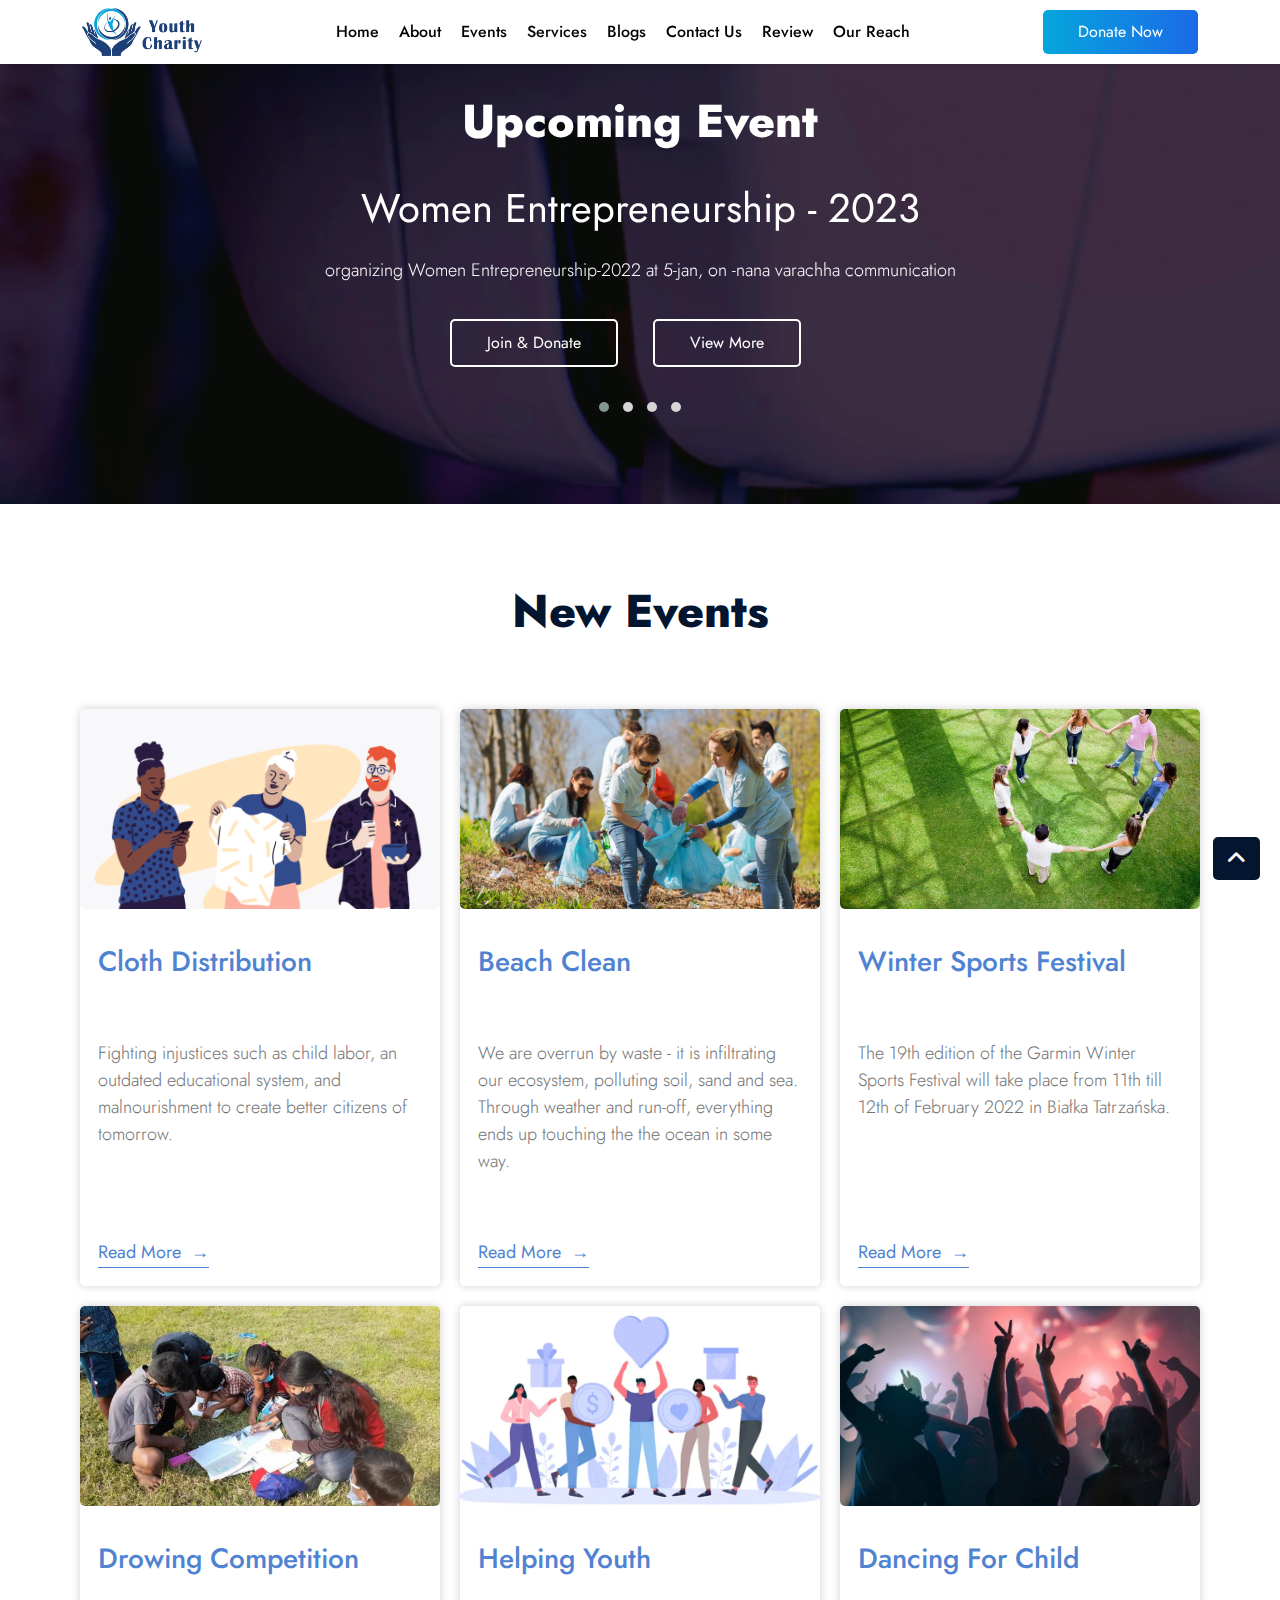
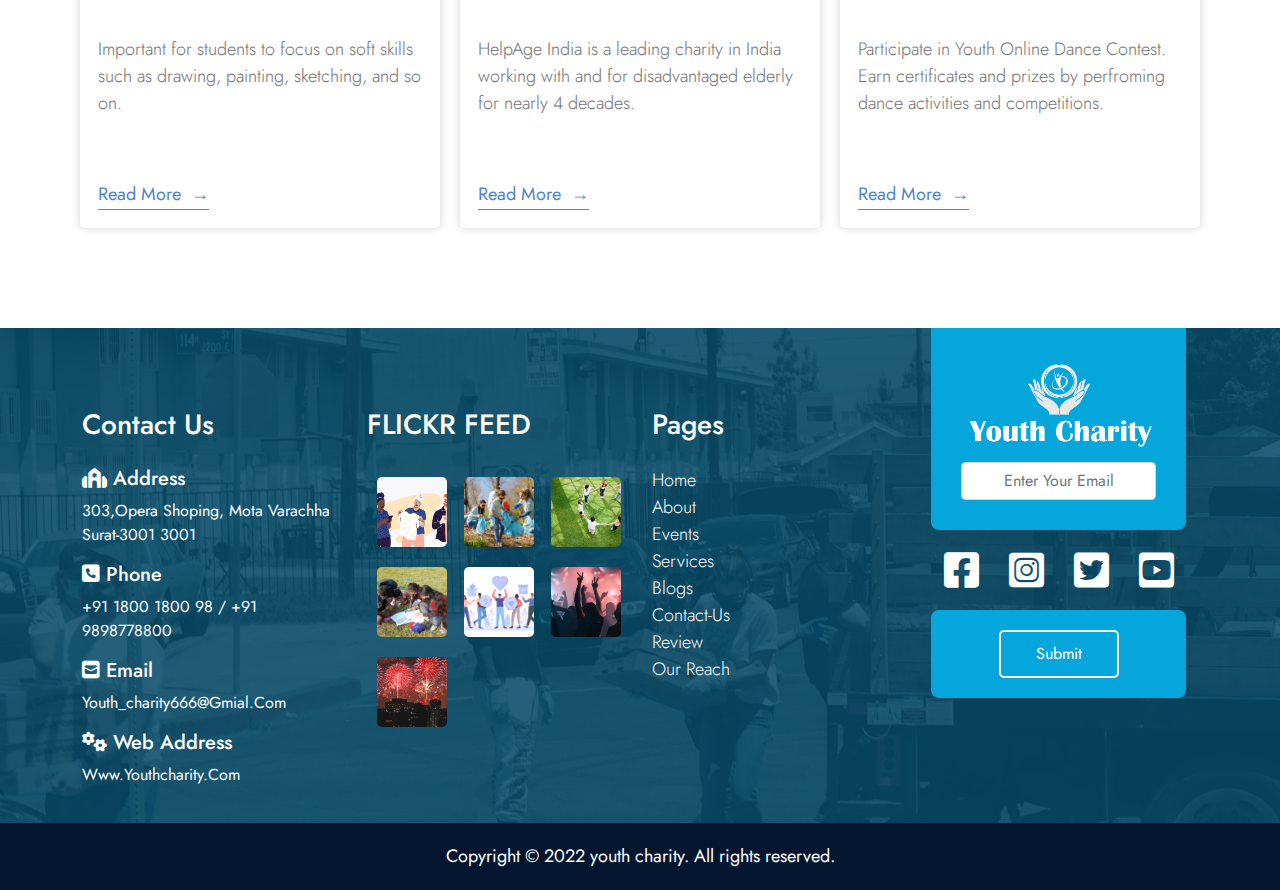
<file: events.html>
<!DOCTYPE html>
<html lang="en">

<head>
    <meta charset="UTF-8">
    <meta http-equiv="X-UA-Compatible" content="IE=edge">
    <meta name="viewport" content="width=device-width, initial-scale=1.0">
    <title>youth charity / events</title>
    <!-- carousel -->
    <link rel="stylesheet" href="css/owl.carousel.min.css">
    <link rel="stylesheet" href="css/owl.theme.default.min.css">
    <!-- font awosome -->
    <link rel="stylesheet" href="css/all.min.css">
    <!-- font -->
    <link rel="stylesheet" href="font/stylesheet.css">
    <!-- boostrap -->
    <link rel="stylesheet" href="css/bootstrap.css">
    <!-- fave icon -->
    <link rel="shortcut icon" href="image/fave-icon.png" type="image/x-icon">
    <!-- custom -->
    <link rel="stylesheet" href="css/events.css">
    <link rel="stylesheet" href="css/media.css">

</head>

<body>
<!-- top button -->
<a href="#" class="top-btn"><i class="fa-solid fa-angle-up"></i></a>

    <!-- header start -->
    <header class="py-2 bg-white shadow-sm">
        <div class="container">
            <div class="d-flex justify-content-between align-items-center">
                <div class="header-logo">
                    <a href="#" class="logo"><img src="image/logo.png" alt="header-logo " title="hearder-logo"
                            width="120px" class="img-fluid d-block"></a>
                </div>
                <nav id="menu">
                    <ul class="d-block d-lg-flex list-unstyled  justify-content-between m-0">
                        <li><a href="index.html">Home</a></li>
                        <li><a href="about.html">About</a></li>
                        <li><a href="events.html">Events</a></li>
                        <li><a href="service.html">Services</a></li>
                        <li><a href="blogs.html">Blogs</a></li>
                        <li><a href="contact-us.html">Contact Us</a></li>
                        <li><a href="review.html">Review</a></li>
                        <li><a href="reach.html">Our Reach</a></li>
                    </ul>
                </nav>
                <div class="header-button">
                    <a href="donate.html" class="btn-them btn-them-gr ">Donate Now</a>
                    <a href="javascrip:void(0)" class="d-lg-none toggle-btn " id="menu-btn"><i
                            class="fa-solid fa-bars"></i></a>
                </div>
            </div>
        </div>
    </header>
    <!-- header end -->

    <!-- main start -->
    <main>
        <!-- slider -->
        <section class="slider">
            <div class="owl-carousel owl-theme ">
                <div class="item text-center text-white">
                    <h2 class="text-white">Upcoming Event</h2>
                    <h3>Women Entrepreneurship - 2023</h3>
                    <p>organizing Women Entrepreneurship-2022 at 5-jan, on -nana varachha communication </p>
                    <a href="javascript:void(0)" class="btn-them btn-them-wh">Join & Donate</a>
                    <a href="javascript:void(0)" class="btn-them btn-them-wh">View More</a>
                </div>
                <div class="item text-center text-white">
                    <h2 class="text-white">Upcoming Event</h2>
                    <h3>Women Entrepreneurship - 2023</h3>
                    <p>organizing Women Entrepreneurship-2022 at 5-jan, on -nana varachha communication </p>
                    <a href="javascript:void(0)" class="btn-them btn-them-wh">Join & Donate</a>
                    <a href="javascript:void(0)" class="btn-them btn-them-wh">View More</a>
                </div>
                <div class="item text-center text-white">
                    <h2 class="text-white">Upcoming Event</h2>
                    <h3>Women Entrepreneurship - 2023</h3>
                    <p>organizing Women Entrepreneurship-2022 at 5-jan, on -nana varachha communication </p>
                    <a href="javascript:void(0)" class="btn-them btn-them-wh">Join & Donate</a>
                    <a href="javascript:void(0)" class="btn-them btn-them-wh">View More</a>
                </div>
                <div class="item text-center text-white">
                    <h2 class="text-white">Upcoming Event</h2>
                    <h3>Women Entrepreneurship - 2023</h3>
                    <p>organizing Women Entrepreneurship-2022 at 5-jan, on -nana varachha communication </p>
                    <a href="javascript:void(0)" class="btn-them btn-them-wh">Join & Donate</a>
                    <a href="javascript:void(0)" class="btn-them btn-them-wh">View More</a>
                </div>
            </div>
        </section>
        <!-- events-inner -->
        <section class="event-items section" id="event">
            <div class="container">
                <div class="events-titel text-center">
                    <h2>New Events</h2>
                </div>
                <div class="events-inner">
                    <div class="row  ">
                        <!-- 1 -->
                        <div class="col-sm-6 col-md-6 col-lg-4 px-3 p-lg-0">
                            <div class="events-item theme-card">
                                <img src="image/event/1.png" alt="news" title="news" class="w-100">
                                <h3>Cloth distribution</h3>
                                <p>	Fighting injustices such as child labor, an outdated educational system, and malnourishment to create better citizens of tomorrow.</p>
                                <a href="javascript:void(0)" class="pages-link">Read More <span>→</span></a>
                            </div>
                        </div>
                        <!-- 2 -->
                        <div class="col-sm-6 col-md-6 col-lg-4 px-3 p-lg-0">
                            <div class="events-item theme-card">
                                <img src="image/event/2.jpg" alt="news" title="news" class="w-100">
                                <h3>Beach Clean</h3>
                                <p>We are overrun by waste - it is infiltrating our ecosystem, polluting soil, sand and sea. Through weather and run-off, everything ends up touching the the ocean in some way.</p>
                                <a href="javascript:void(0)" class="pages-link">Read More <span>→</span></a>
                            </div>
                        </div>
                        <!-- 3 -->
                        <div class="col-sm-6 col-md-6 col-lg-4 px-3 p-lg-0">
                            <div class="events-item theme-card">
                                <img src="image/event/3.jpeg" alt="news" title="news" class="w-100">
                                <h3>Winter sports festival</h3>
                                <p>	The 19th edition of the Garmin Winter Sports Festival will take place from 11th till 12th of February 2022 in Białka Tatrzańska.</p>
                                <a href="javascript:void(0)" class="pages-link">Read More <span>→</span></a>
                            </div>
                        </div>
                        <!-- 4 -->
                        <div class="col-sm-6 col-md-6 col-lg-4 px-3 p-lg-0">
                            <div class="events-item theme-card">
                                <img src="image/event/4.jpg" alt="news" title="news" class="w-100">
                                <h3>Drowing Competition</h3>
                                <p>	Important for students to focus on soft skills such as drawing, painting, sketching, and so on.</p>
                                <a href="javascript:void(0)" class="pages-link">Read More <span>→</span></a>
                            </div>
                        </div>
                        <!-- 5 -->
                        <div class="col-sm-6 col-md-6 col-lg-4 px-3 p-lg-0">
                            <div class="events-item theme-card">
                                <img src="image/event/5.jpg" alt="news" title="news" class="w-100">
                                <h3> Helping Youth</h3>
                                <p>	HelpAge India is a leading charity in India working with and for disadvantaged elderly for nearly 4 decades.</p>
                                <a href="javascript:void(0)" class="pages-link">Read More <span>→</span></a>
                            </div>
                        </div>
                        <!-- 6 -->
                        <div class="col-sm-6 col-md-6 col-lg-4 px-3 p-lg-0">
                            <div class="events-item theme-card">
                                <img src="image/event/6.jpg" alt="news" title="news" class="w-100">
                                <h3>Dancing for child</h3>
                                <p>Participate in Youth Online Dance Contest. Earn certificates and prizes by perfroming dance activities and competitions.</p>
                                <a href="javascript:void(0)" class="pages-link">Read More <span>→</span></a>
                            </div>
                        </div>
                    </div>
                </div>
            </div>
        </section>
    </main>
    <!-- main end -->
    <!-- footer start -->
    <footer class="mt-0">
        <div class="container">
            <div class="footer-inner position-relative">
                <div class="row">
                    <!-- 1 -->
                    <div class=" col-6 col-lg-4 col-xl-3">
                        <div class="footer-item">
                            <h3>Contact Us</h3>
                            <ul class="list-unstyled">
                                <li>
                                    <h5><i class="fa-solid fa-synagogue"></i> Address</h5>
                                    <p>303,opera shoping, mota varachha surat-3001 3001 </p>
                                </li>
                                <li>
                                    <h5><i class="fa-solid fa-square-phone"></i> Phone</h5>
                                    <p>+91 1800 1800 98 / +91 9898778800</p>
                                </li>
                                <li>
                                    <h5><i class="fa-solid fa-square-envelope"></i></i> Email</h5>
                                    <p>youth_charity666@gmial.com</p>
                                </li>
                                <li>
                                    <h5><i class="fa-solid fa-gears"></i> Web Address</h5>
                                    <p>www.youthcharity.com</p>
                                </li>
                            </ul>
                        </div>
                    </div>
                    <!-- 2 -->
                    <div class=" col-6 col-lg-4 col-xl-3 d-lg-block">
                        <div class="footer-item ">
                            <h3>FLICKR FEED</h3>
                            <div class="footer-gallery">
                                <div class="d-flex ">
                                    <a href="#event"><img src="image/event/1.png" alt="footer-img"
                                            class="img-fluid"></a>
                                    <a href="#event"><img src="image/event/2.jpg" alt="footer-img"
                                            class="img-fluid"></a>
                                    <a href="#event"><img src="image/event/3.jpeg" alt="footer-img"
                                            class="img-fluid"></a>
                                </div>
                                <div class="d-flex ">
                                    <a href="#event"><img src="image/event/4.jpg" alt="footer-img"
                                            class="img-fluid"></a>
                                    <a href="#event"><img src="image/event/5.jpg" alt="footer-img"
                                            class="img-fluid"></a>
                                    <a href="#event"><img src="image/event/6.jpg" alt="footer-img"
                                            class="img-fluid"></a>
                                </div>
                                <div class="d-flex ">
                                    <a href="#"><img src="image/event/event-bg.jpg" alt="footer-img"
                                            class="img-fluid"></a>
                                </div>
                            </div>
                        </div>
                    </div>
                    <!-- 3 -->
                    <div class=" col-12 col-lg-4  col-xl-3 order-lg-1  ">
                        <div class="footer-item ">
                            <h3>Pages</h3>
                            <ul class="d-flex justify-content-between d-lg-block  list-unstyled footer-link">
                                <li><a href="#"> home</a></li>
                                <li><a href="about.html"> About</a></li>
                                <li><a href="events.html"> Events</a></li>
                                <li><a href="service.html"> Services</a></li>
                                <li><a href="blogs.html"> Blogs</a></li>
                                <li><a href="contact-us.html"> contact-us</a></li>
                                <li><a href="review.html"> Review</a></li>
                                <li><a href="reach.html"> Our Reach</a></li>
                            </ul>
                        </div>
                    </div>
                    <!-- logo -->
                    <div class="col-lg-3  d-xl-block d-none">
                        <div class="footer-item">
                            <div class="footer-logo text-center">
                                <img src="image/home/logo-wh.png" alt="logo" title="logo" class="img-fluid">
                                <input type="text" class="form-control " placeholder="Enter Your Email">
                            </div>
                            <div class="footer-icon d-flex justify-content-center">
                                <i class="fa-brands fa-square-facebook"></i>
                                <i class="fa-brands fa-square-instagram"></i>
                                <i class="fa-brands fa-square-twitter"></i>
                                <i class="fa-brands fa-square-youtube"></i>
                            </div>
                            <div class="footer-button text-center ">
                                <a href="javascript:void(0)" class="btn-them  btn-them-wh">Submit</a>
                            </div>
                        </div>
                    </div>
                </div>
            </div>
        </div>
        <div class="copy-right text-center">
            <p><a href="javascritp:void(0)">Copyright © 2022 youth charity. All rights reserved.</a></p>
        </div>
    </footer>
    <!-- footer end -->

    <!-- *************************************************************************** -->
    <!-- js files -->
    <script src="js/jquery.min.js"></script>
    <script src="js/bootstrap.bundle.js"></script>
    <script src="js/owl.carousel.min.js"></script>
    <script>
        // menu
        var menu = document.getElementById("menu");
        var btn = document.getElementById("menu-btn");
        btn.addEventListener("click", show);
        function show() {
            menu.classList.toggle("l-0");
        }
        // carousel
        $('.owl-carousel').owlCarousel({
            loop: true,
            margin: 10,
            nav: false,
            autoplay: true,
            autoplayTimeout: 6000,
            responsive: {
                0: {
                    items: 1
                },
                600: {
                    items: 1
                },
                1000: {
                    items: 1
                }
            }
        })

    </script>
    <!-- *************************************************************************** -->

</body>

</html>
</file>
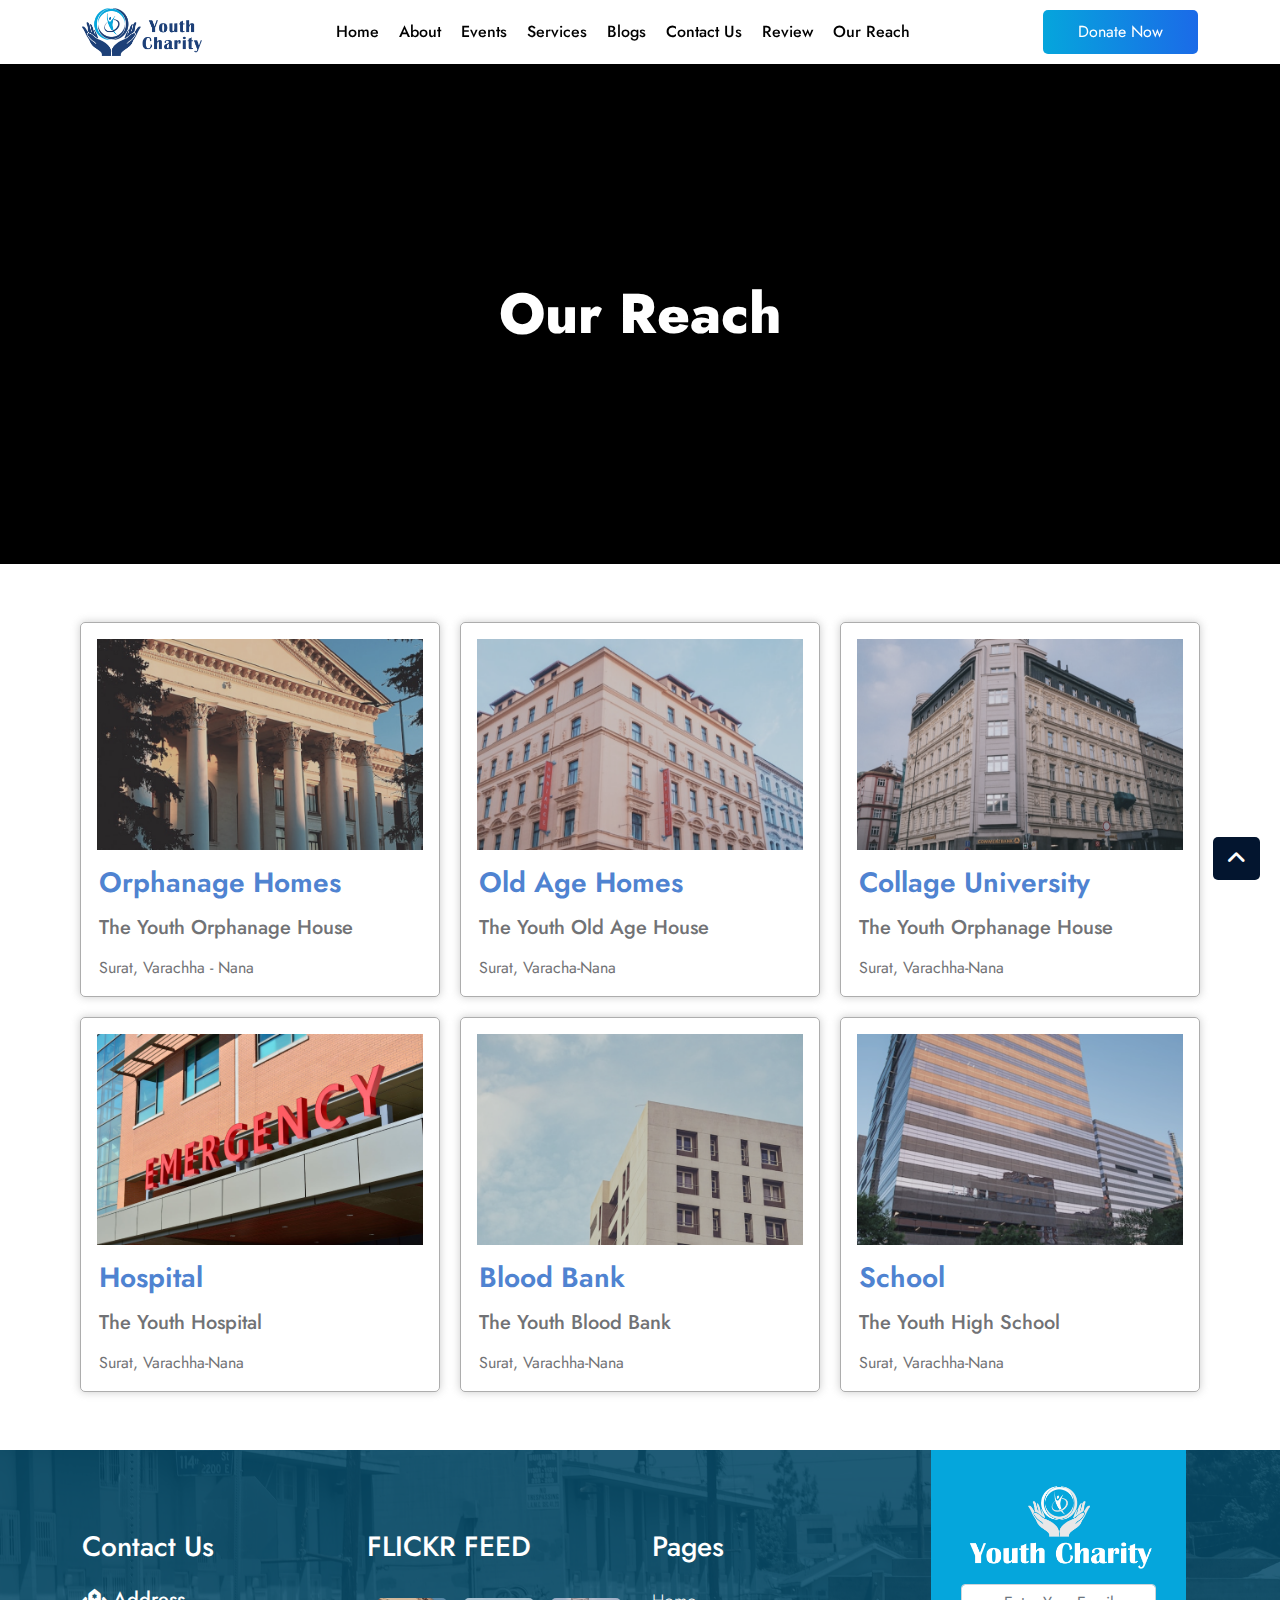
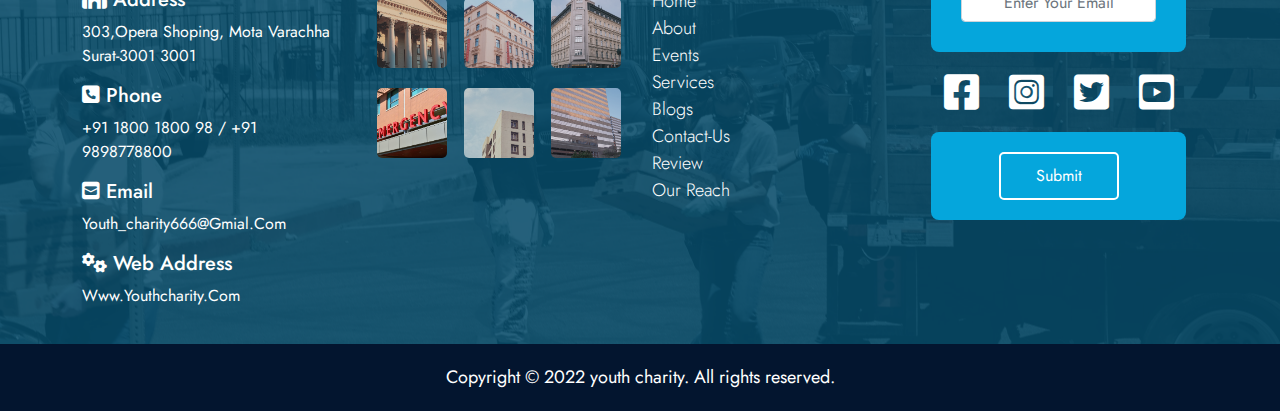
<file: reach.html>
<!DOCTYPE html>
<html lang="en">

<head>
    <meta charset="UTF-8">
    <meta http-equiv="X-UA-Compatible" content="IE=edge">
    <meta name="viewport" content="width=device-width, initial-scale=1.0">
    <title>youth charity / reach</title>
    <!-- font awosome -->
    <link rel="stylesheet" href="css/all.min.css">
    <!-- font -->
    <link rel="stylesheet" href="font/stylesheet.css">
    <!-- boostrap -->
    <link rel="stylesheet" href="css/bootstrap.css">
    <!-- fave icon -->
    <link rel="shortcut icon" href="image/fave-icon.png" type="image/x-icon">
    <!-- custom -->
    <link rel="stylesheet" href="css/reach.css">
    <link rel="stylesheet" href="css/media.css">

</head>

<body>
<!-- top button -->
<a href="#" class="top-btn"><i class="fa-solid fa-angle-up"></i></a>

    <!-- header start -->
    <header class="py-2 bg-white shadow-sm">
        <div class="container">
            <div class="d-flex justify-content-between align-items-center">
                <div class="header-logo">
                    <a href="#" class="logo"><img src="image/logo.png" alt="header-logo " title="hearder-logo"
                            width="120px" class="img-fluid d-block"></a>
                </div>
                <nav id="menu">
                    <ul class="d-block d-lg-flex list-unstyled  justify-content-between m-0">
                        <li><a href="index.html">Home</a></li>
                        <li><a href="about.html">About</a></li>
                        <li><a href="events.html">Events</a></li>
                        <li><a href="service.html">Services</a></li>
                        <li><a href="blogs.html">Blogs</a></li>
                        <li><a href="contact-us.html">Contact Us</a></li>
                        <li><a href="review.html">Review</a></li>
                        <li><a href="reach.html">Our Reach</a></li>
                    </ul>
                </nav>
                <div class="header-button">
                    <a href="donate.html" class="btn-them btn-them-gr ">Donate Now</a>
                    <a href="javascrip:void(0)" class="d-lg-none toggle-btn " id="menu-btn"><i
                            class="fa-solid fa-bars"></i></a>
                </div>
            </div>
        </div>
    </header>
    <!-- header end -->

    <!-- main start -->
    <main>
        <!-- REACH -->
        <section class="reach position-relative">
            <div class="reach-map">
                <div class="mapouter">
                    <div class="gmap_canvas"><iframe class="gmap_iframe" width="100%" frameborder="0" scrolling="no"
                            marginheight="0" marginwidth="0"
                            src="https://maps.google.com/maps?width=600&amp;height=500&amp;hl=en&amp;q=https://maps.google.com/maps?width=600&amp;height=400&amp;hl=en&amp;q=Univhttps://www.google.com/maps/search/Red+%26+White+Multimedia+Education/@21.2246591,72.8551006,12z/data=!3m1!4b1ersity of Oxford&amp;t=&amp;z=14&amp;ie=UTF8&amp;iwloc=B&amp;output=embed&amp;t=&amp;z=14&amp;ie=UTF8&amp;iwloc=B&amp;output=embed"></iframe><a
                            href="https://piratebay-proxys.com/">Piratebay</a></div>
                </div>
                <h2 class="display-4 fw-bold">Our Reach</h2>
            </div>
        </section>
        <!-- PLACES -->
        <section class="places py-5" id="reach">
            <div class="container">
                <div class="row flex-nowrap flex-sm-wrap">
                    <div class="col-12 col-md-6 col-xl-4 p-0">
                        <div class="places-item   p-0">
                            <div class="places-img p-3">
                                <img src="image/reach/our reach-1.png" class="img-fluid w-100" alt="places"
                                    title="places">
                            </div>
                            <div class="places-content">
                                <h4 class="m-0">Orphanage Homes</h4>
                                <h5 class=" py-3 m-0">The Youth orphanage house</h5>
                                <p>surat, varachha - nana</p>
                            </div>
                        </div>
                    </div>
                    <div class="col-12 col-md-6 col-xl-4 p-0">
                        <div class="places-item   p-0">
                            <div class="places-img p-3">
                                <img src="image/reach/our reach-2.png" class="img-fluid w-100" alt="places"
                                    title="places">
                            </div>
                            <div class="places-content">
                                <h4 class="m-0">Old Age Homes</h4>
                                <h5 class=" py-3 m-0">The Youth Old Age house</h5>
                                <p>surat, varacha-nana</p>
                            </div>
                        </div>
                    </div>
                    <div class="col-12 col-md-6 col-xl-4 p-0">
                        <div class="places-item   p-0">
                            <div class="places-img p-3">
                                <img src="image/reach/our reach-3.png" class="img-fluid w-100" alt="places"
                                    title="places">
                            </div>
                            <div class="places-content">
                                <h4 class="m-0">Collage university</h4>
                                <h5 class=" py-3 m-0">The Youth orphanage house</h5>
                                <p>surat, varachha-nana</p>
                            </div>
                        </div>
                    </div>
                    <div class="col-12 col-md-6 col-xl-4 p-0">
                        <div class="places-item   p-0">
                            <div class="places-img p-3">
                                <img src="image/reach/our reach-4.png" class="img-fluid w-100" alt="places"
                                    title="places">
                            </div>
                            <div class="places-content">
                                <h4 class="m-0">Hospital</h4>
                                <h5 class=" py-3 m-0">The Youth Hospital </h5>
                                <p>surat, varachha-nana</p>
                            </div>
                        </div>
                    </div>
                    <div class="col-12 col-md-6 col-xl-4 p-0">
                        <div class="places-item   p-0">
                            <div class="places-img p-3">
                                <img src="image/reach/our reach-5.png" class="img-fluid w-100" alt="places"
                                    title="places">
                            </div>
                            <div class="places-content">
                                <h4 class="m-0">Blood Bank</h4>
                                <h5 class=" py-3 m-0">the Youth Blood Bank</h5>
                                <p>surat, varachha-nana</p>
                            </div>
                        </div>
                    </div>
                    <div class="col-12 col-md-6 col-xl-4 p-0">
                        <div class="places-item   p-0">
                            <div class="places-img p-3">
                                <img src="image/reach/our reach-6.png" class="img-fluid w-100" alt="places"
                                    title="places">
                            </div>
                            <div class="places-content">
                                <h4 class="m-0">school</h4>
                                <h5 class=" py-3 m-0">The Youth high school </h5>
                                <p>surat, varachha-nana</p>
                            </div>
                        </div>
                    </div>
                </div>
            </div>
        </section>
    </main>
    <!-- main end -->
    <!-- footer start -->
    <footer class="mt-0">
        <div class="container">
            <div class="footer-inner position-relative">
                <div class="row">
                    <!-- 1 -->
                    <div class=" col-6 col-lg-4 col-xl-3">
                        <div class="footer-item">
                            <h3>Contact Us</h3>
                            <ul class="list-unstyled">
                                <li>
                                    <h5><i class="fa-solid fa-synagogue"></i> Address</h5>
                                    <p>303,opera shoping, mota varachha surat-3001 3001 </p>
                                </li>
                                <li>
                                    <h5><i class="fa-solid fa-square-phone"></i> Phone</h5>
                                    <p>+91 1800 1800 98 / +91 9898778800</p>
                                </li>
                                <li>
                                    <h5><i class="fa-solid fa-square-envelope"></i></i> Email</h5>
                                    <p>youth_charity666@gmial.com</p>
                                </li>
                                <li>
                                    <h5><i class="fa-solid fa-gears"></i> Web Address</h5>
                                    <p>www.youthcharity.com</p>
                                </li>
                            </ul>
                        </div>
                    </div>
                    <!-- 2 -->
                    <div class=" col-6 col-lg-4 col-xl-3 d-lg-block ">
                        <div class="footer-item ">
                            <h3>FLICKR FEED</h3>
                            <div class="footer-gallery">
                                <div class="d-flex ">
                                    <a href="#reach"><img src="image/reach/our reach-1.png" alt="footer-img"
                                            class="img-fluid"></a>
                                    <a href="#reach"><img src="image/reach/our reach-2.png" alt="footer-img"
                                            class="img-fluid"></a>
                                    <a href="#reach"><img src="image/reach/our reach-3.png" alt="footer-img"
                                            class="img-fluid"></a>
                                </div>
                                <div class="d-flex ">
                                    <a href="#reach"><img src="image/reach/our reach-4.png" alt="footer-img"
                                            class="img-fluid"></a>
                                    <a href="#reach"><img src="image/reach/our reach-5.png" alt="footer-img"
                                            class="img-fluid"></a>
                                    <a href="#reach"><img src="image/reach/our reach-6.png" alt="footer-img"
                                            class="img-fluid"></a>
                                </div>
                            </div>
                        </div>
                    </div>
                    <!-- 3 -->
                    <div class=" col-12 col-lg-4  col-xl-3  order-lg-1  ">
                        <div class="footer-item ">
                            <h3>Pages</h3>
                            <ul class="d-flex justify-content-between d-lg-block  list-unstyled footer-link">
                                <li><a href="#"> home</a></li>
                                <li><a href="about.html"> About</a></li>
                                <li><a href="events.html"> Events</a></li>
                                <li><a href="service.html"> Services</a></li>
                                <li><a href="blogs.html"> Blogs</a></li>
                                <li><a href="contact-us.html"> contact-us</a></li>
                                <li><a href="review.html"> Review</a></li>
                                <li><a href="reach.html"> Our Reach</a></li>
                            </ul>
                        </div>
                    </div>
                    <!-- logo -->
                    <div class="col-lg-3 d-xl-block d-none">
                        <div class="footer-item">
                            <div class="footer-logo text-center">
                                <img src="image/home/logo-wh.png" alt="logo" title="logo" class="img-fluid">
                                <input type="text" class="form-control " placeholder="Enter Your Email">
                            </div>
                            <div class="footer-icon d-flex justify-content-center">
                                <i class="fa-brands fa-square-facebook"></i>
                                <i class="fa-brands fa-square-instagram"></i>
                                <i class="fa-brands fa-square-twitter"></i>
                                <i class="fa-brands fa-square-youtube"></i>
                            </div>
                            <div class="footer-button text-center ">
                                <a href="javascript:void(0)" class="btn-them  btn-them-wh">Submit</a>
                            </div>
                        </div>
                    </div>
                </div>
            </div>
        </div>
        <div class="copy-right text-center">
            <p><a href="javascritp:void(0)">Copyright © 2022 youth charity. All rights reserved.</a></p>
        </div>
    </footer>
    <!-- footer end -->
    <script src="js/bootstrap.bundle.js"></script>
    <script>
        // menu
        var menu = document.getElementById("menu");
        var btn = document.getElementById("menu-btn");
        btn.addEventListener("click", show);
    </script>
</body>

</html>
</file>
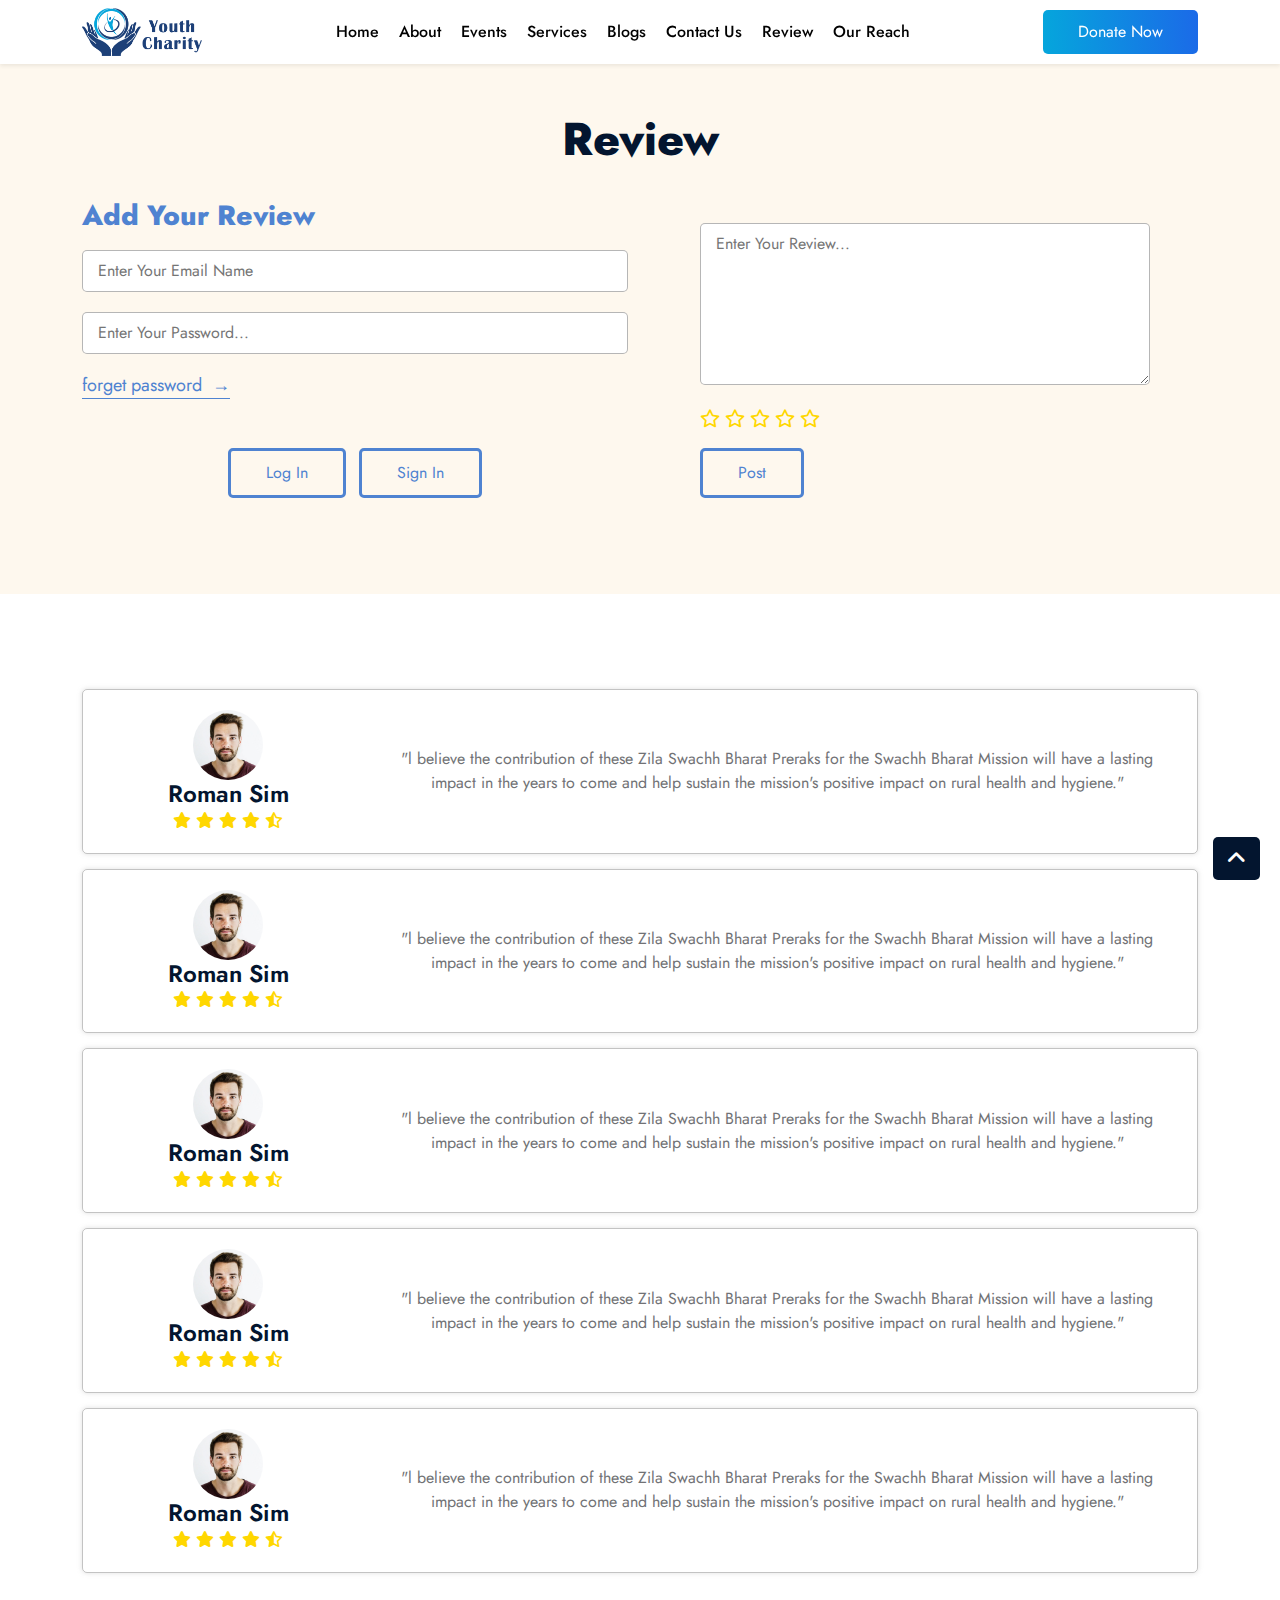
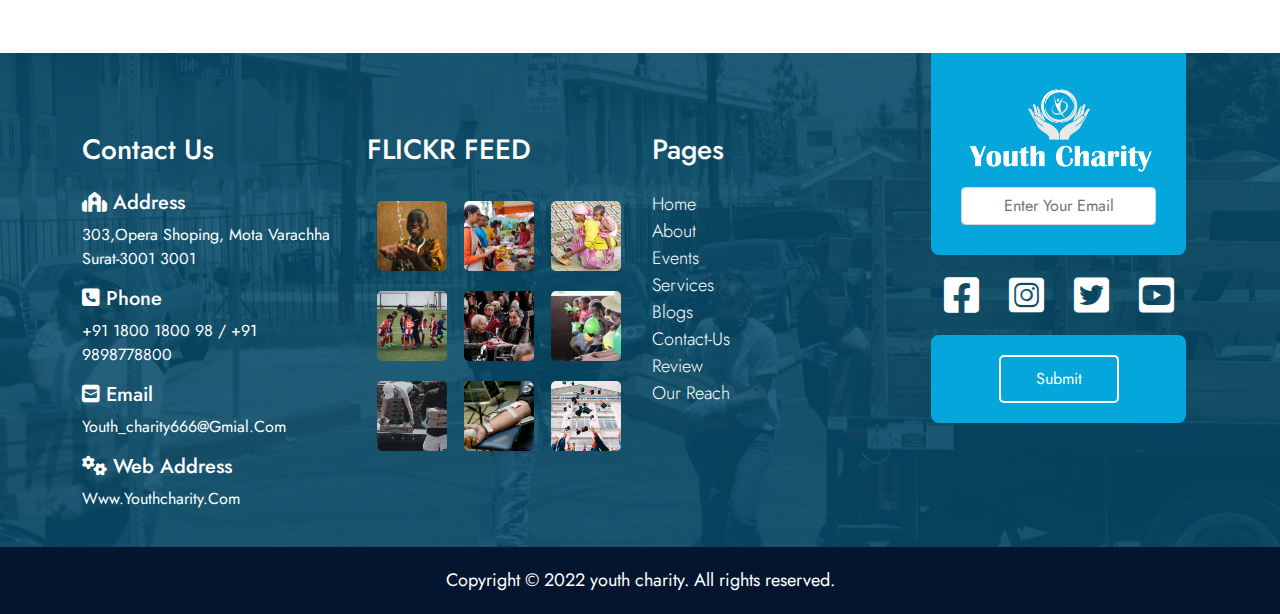
<file: review.html>
<!DOCTYPE html>
<html lang="en">

<head>
    <meta charset="UTF-8">
    <meta http-equiv="X-UA-Compatible" content="IE=edge">
    <meta name="viewport" content="width=device-width, initial-scale=1.0">
    <title>youth charity / review</title>
    <!-- font awosome -->
    <link rel="stylesheet" href="css/all.min.css">
    <!-- font -->
    <link rel="stylesheet" href="font/stylesheet.css">
    <!-- boostrap -->
    <link rel="stylesheet" href="css/bootstrap.css">
    <!-- custom -->
    <link rel="stylesheet" href="css/review.css">
    <link rel="stylesheet" href="css/media.css">

</head>

<body>
<!-- top button -->
<a href="#" class="top-btn"><i class="fa-solid fa-angle-up"></i></a>

    <!-- header start -->
    <header class="py-2 bg-white shadow-sm">
        <div class="container">
            <div class="d-flex justify-content-between align-items-center">
                <div class="header-logo">
                    <a href="#" class="logo"><img src="image/logo.png" alt="header-logo " title="hearder-logo"
                            width="120px" class="img-fluid d-block"></a>
                </div>
                <nav id="menu">
                    <ul class="d-block d-lg-flex list-unstyled  justify-content-between m-0">
                        <li><a href="index.html">Home</a></li>
                        <li><a href="about.html">About</a></li>
                        <li><a href="events.html">Events</a></li>
                        <li><a href="service.html">Services</a></li>
                        <li><a href="blogs.html">Blogs</a></li>
                        <li><a href="contact-us.html">Contact Us</a></li>
                        <li><a href="review.html">Review</a></li>
                        <li><a href="reach.html">Our Reach</a></li>
                    </ul>
                </nav>
                <div class="header-button">
                    <a href="donate.html" class="btn-them btn-them-gr ">Donate Now</a>
                    <a href="javascrip:void(0)" class="d-lg-none toggle-btn " id="menu-btn"><i
                            class="fa-solid fa-bars"></i></a>
                </div>
            </div>
        </div>
    </header>
    <!-- header end -->

    <!-- main-start -->
    <main>
        <!-- review-form -->
        <section class="reviews-form p-5">
            <div class="container">
                <div class="review-title text-center">
                    <h2>Review</h2>
                </div>
                <div class="review-inner">
                    <div class="row">
                        <div class="col-12 col-lg-6">
                            <div class="review-form mt-4">
                                <h3>Add Your Review</h3>
                                <input type="email" placeholder="Enter Your Email Name">
                                <input type="password" placeholder="Enter Your Password...">
                                <a href="javascript:void(0)" class="pages-link">forget
                                    password <span>→</span></a>
                                <div class="text-center pt-5">
                                    <a href="javascript:void(0)" class="btn-them-bl btn-them me-2">Log In</a>
                                    <a href="javascript:void(0)" class="btn-them-bl btn-them">Sign In</a>
                                </div>
                            </div>
                        </div>
                        <div class="col-12 col-lg-6">
                            <div class="review-form p-5 text-center text-lg-start">
                                <textarea rows="6" placeholder="Enter Your Review..." class="w-100 m-0"></textarea>
                                <div class="my-3">
                                    <i class="fa-regular fa-star"></i>
                                    <i class="fa-regular fa-star"></i>
                                    <i class="fa-regular fa-star"></i>
                                    <i class="fa-regular fa-star"></i>
                                    <i class="fa-regular fa-star"></i>
                                </div>
                                <a href="javascript:void(0)" class="btn-them-bl btn-them">Post</a>
                            </div>
                        </div>
                    </div>
                </div>
            </div>
        </section>
        <!-- past reviews -->
        <section class="review section pb-0">
            <div class="container">
                <div class="review-inner  text-center">
                    <div class="review-item">
                        <div class="row align-items-center justify-content-center">
                            <div class="col-12 col-lg-3">
                                <div class="d-flex flex-column justify-content-center align-items-center">
                                    <img src="image/home/review.jpg" alt="" width="67px" height="67px">
                                    <div class="name ">
                                        <h4 class="m-0">Roman Sim</h4>
                                        <p class="m-0">
                                            <i class="fa-solid fa-star"></i>
                                            <i class="fa-solid fa-star"></i>
                                            <i class="fa-solid fa-star"></i>
                                            <i class="fa-solid fa-star"></i>
                                            <i class="fa-regular fa-star-half-stroke"></i>
                                        </p>
                                    </div>
                                </div>
                            </div>
                            <div class="col-12 col-lg-9">
                                <p>"l believe the contribution of these Zila Swachh Bharat Preraks for the Swachh
                                    Bharat Mission
                                    will have a lasting impact in the years to come and help sustain the mission's
                                    positive impact on
                                    rural health and hygiene."
                                </p>
                            </div>
                        </div>
                    </div>
                    <div class="review-item">
                        <div class="row align-items-center justify-content-center">
                            <div class="col-12 col-lg-3">
                                <div class="d-flex flex-column justify-content-center align-items-center">
                                    <img src="image/home/review.jpg" alt="" width="67px" height="67px">
                                    <div class="name ">
                                        <h4 class="m-0">Roman Sim</h4>
                                        <p class="m-0">
                                            <i class="fa-solid fa-star"></i>
                                            <i class="fa-solid fa-star"></i>
                                            <i class="fa-solid fa-star"></i>
                                            <i class="fa-solid fa-star"></i>
                                            <i class="fa-regular fa-star-half-stroke"></i>
                                        </p>
                                    </div>
                                </div>
                            </div>
                            <div class="col-12 col-lg-9">
                                <p>"l believe the contribution of these Zila Swachh Bharat Preraks for the Swachh
                                    Bharat Mission
                                    will have a lasting impact in the years to come and help sustain the mission's
                                    positive impact on
                                    rural health and hygiene."
                                </p>
                            </div>
                        </div>
                    </div>
                    <div class="review-item">
                        <div class="row align-items-center justify-content-center">
                            <div class="col-12 col-lg-3">
                                <div class="d-flex flex-column justify-content-center align-items-center">
                                    <img src="image/home/review.jpg" alt="" width="67px" height="67px">
                                    <div class="name ">
                                        <h4 class="m-0">Roman Sim</h4>
                                        <p class="m-0">
                                            <i class="fa-solid fa-star"></i>
                                            <i class="fa-solid fa-star"></i>
                                            <i class="fa-solid fa-star"></i>
                                            <i class="fa-solid fa-star"></i>
                                            <i class="fa-regular fa-star-half-stroke"></i>
                                        </p>
                                    </div>
                                </div>
                            </div>
                            <div class="col-12 col-lg-9">
                                <p>"l believe the contribution of these Zila Swachh Bharat Preraks for the Swachh
                                    Bharat Mission
                                    will have a lasting impact in the years to come and help sustain the mission's
                                    positive impact on
                                    rural health and hygiene."
                                </p>
                            </div>
                        </div>
                    </div>
                    <div class="review-item">
                        <div class="row align-items-center justify-content-center">
                            <div class="col-12 col-lg-3">
                                <div class="d-flex flex-column justify-content-center align-items-center">
                                    <img src="image/home/review.jpg" alt="" width="67px" height="67px">
                                    <div class="name ">
                                        <h4 class="m-0">Roman Sim</h4>
                                        <p class="m-0">
                                            <i class="fa-solid fa-star"></i>
                                            <i class="fa-solid fa-star"></i>
                                            <i class="fa-solid fa-star"></i>
                                            <i class="fa-solid fa-star"></i>
                                            <i class="fa-regular fa-star-half-stroke"></i>
                                        </p>
                                    </div>
                                </div>
                            </div>
                            <div class="col-12 col-lg-9">
                                <p>"l believe the contribution of these Zila Swachh Bharat Preraks for the Swachh
                                    Bharat Mission
                                    will have a lasting impact in the years to come and help sustain the mission's
                                    positive impact on
                                    rural health and hygiene."
                                </p>
                            </div>
                        </div>
                    </div>
                    <div class="review-item">
                        <div class="row align-items-center justify-content-center">
                            <div class="col-12 col-lg-3">
                                <div class="d-flex flex-column justify-content-center align-items-center">
                                    <img src="image/home/review.jpg" alt="" width="67px" height="67px">
                                    <div class="name ">
                                        <h4 class="m-0">Roman Sim</h4>
                                        <p class="m-0">
                                            <i class="fa-solid fa-star"></i>
                                            <i class="fa-solid fa-star"></i>
                                            <i class="fa-solid fa-star"></i>
                                            <i class="fa-solid fa-star"></i>
                                            <i class="fa-regular fa-star-half-stroke"></i>
                                        </p>
                                    </div>
                                </div>
                            </div>
                            <div class="col-12 col-lg-9">
                                <p>"l believe the contribution of these Zila Swachh Bharat Preraks for the Swachh
                                    Bharat Mission
                                    will have a lasting impact in the years to come and help sustain the mission's
                                    positive impact on
                                    rural health and hygiene."
                                </p>
                            </div>
                        </div>
                    </div>
                </div>
            </div>
            </div>
        </section>
    </main>
    <!-- main-start -->

    <!-- footer start -->
    <footer>
        <div class="container">
            <div class="footer-inner position-relative">
                <div class="row">
                    <!-- 1 -->
                    <div class=" col-6 col-lg-4 col-xl-3">
                        <div class="footer-item">
                            <h3>Contact Us</h3>
                            <ul class="list-unstyled">
                                <li>
                                    <h5><i class="fa-solid fa-synagogue"></i> Address</h5>
                                    <p>303,opera shoping, mota varachha surat-3001 3001 </p>
                                </li>
                                <li>
                                    <h5><i class="fa-solid fa-square-phone"></i> Phone</h5>
                                    <p>+91 1800 1800 98 / +91 9898778800</p>
                                </li>
                                <li>
                                    <h5><i class="fa-solid fa-square-envelope"></i></i> Email</h5>
                                    <p>youth_charity666@gmial.com</p>
                                </li>
                                <li>
                                    <h5><i class="fa-solid fa-gears"></i> Web Address</h5>
                                    <p>www.youthcharity.com</p>
                                </li>
                            </ul>
                        </div>
                    </div>
                    <!-- 2 -->
                    <div class=" col-6 col-lg-4 col-xl-3 d-lg-block">
                        <div class="footer-item ">
                            <h3>FLICKR FEED</h3>
                            <div class="footer-gallery">
                                <div class="d-flex ">
                                    <a href="#banner"><img src="image/home/banner-1.jpg" alt="footer-img"
                                            class="img-fluid"></a>
                                    <a href="#banner"><img src="image/home/banner-2.jpg" alt="footer-img"
                                            class="img-fluid"></a>
                                    <a href="#banner"><img src="image/home/banner-3.jpg" alt="footer-img"
                                            class="img-fluid"></a>
                                </div>
                                <div class="d-flex ">
                                    <a href="#service"><img src="image/home/services-1.png" alt="footer-img"
                                            class="img-fluid"></a>
                                    <a href="#service"><img src="image/home/services-2.png" alt="footer-img"
                                            class="img-fluid"></a>
                                    <a href="#service"><img src="image/home/services-3.png" alt="footer-img"
                                            class="img-fluid"></a>
                                </div>
                                <div class="d-flex ">
                                    <a href="#blog"><img src="image/home/blog-1.png" alt="footer-img"
                                            class="img-fluid"></a>
                                    <a href="#blog"><img src="image/home/blog-2.png" alt="footer-img"
                                            class="img-fluid"></a>
                                    <a href="#blog"><img src="image/home/blog-3.png" alt="footer-img"
                                            class="img-fluid"></a>
                                </div>
                            </div>
                        </div>
                    </div>
                    <!-- 3 -->
                    <div class=" col-12 col-lg-4  col-xl-3  order-lg-1  ">
                        <div class="footer-item ">
                            <h3>Pages</h3>
                            <ul class="d-flex justify-content-between d-lg-block  list-unstyled footer-link">
                                <li><a href="#"> home</a></li>
                                <li><a href="about.html"> About</a></li>
                                <li><a href="events.html"> Events</a></li>
                                <li><a href="service.html"> Services</a></li>
                                <li><a href="blogs.html"> Blogs</a></li>
                                <li><a href="contact-us.html"> contact-us</a></li>
                                <li><a href="review.html"> Review</a></li>
                                <li><a href="reach.html"> Our Reach</a></li>
                            </ul>
                        </div>
                    </div>
                    <!-- logo -->
                    <div class="col-lg-3 d-xl-block d-none">
                        <div class="footer-item">
                            <div class="footer-logo text-center">
                                <img src="image/home/logo-wh.png" alt="logo" title="logo" class="img-fluid">
                                <input type="text" class="form-control " placeholder="Enter Your Email">
                            </div>
                            <div class="footer-icon d-flex justify-content-center">
                                <i class="fa-brands fa-square-facebook"></i>
                                <i class="fa-brands fa-square-instagram"></i>
                                <i class="fa-brands fa-square-twitter"></i>
                                <i class="fa-brands fa-square-youtube"></i>
                            </div>
                            <div class="footer-button text-center ">
                                <a href="javascript:void(0)" class="btn-them  btn-them-wh">Submit</a>
                            </div>
                        </div>
                    </div>
                </div>
            </div>
        </div>
        <div class="copy-right text-center">
            <p><a href="javascritp:void(0)">Copyright © 2022 youth charity. All rights reserved.</a></p>
        </div>
    </footer>
    <!-- footer end -->


    <!-- *************************************************************************** -->
    <!-- js files -->
    <script src="js/jquery.min.js"></script>
    <script src="js/owl.carousel.min.js"></script>
    <script src="js/bootstrap.bundle.js"></script>
    <script>
        // menu
        var menu = document.getElementById("menu");
        var btn = document.getElementById("menu-btn");
        btn.addEventListener("click", show);
        function show() {
            menu.classList.toggle("l-0");
        }
    </script>
    <!-- *************************************************************************** -->

</body>

</html>
</file>
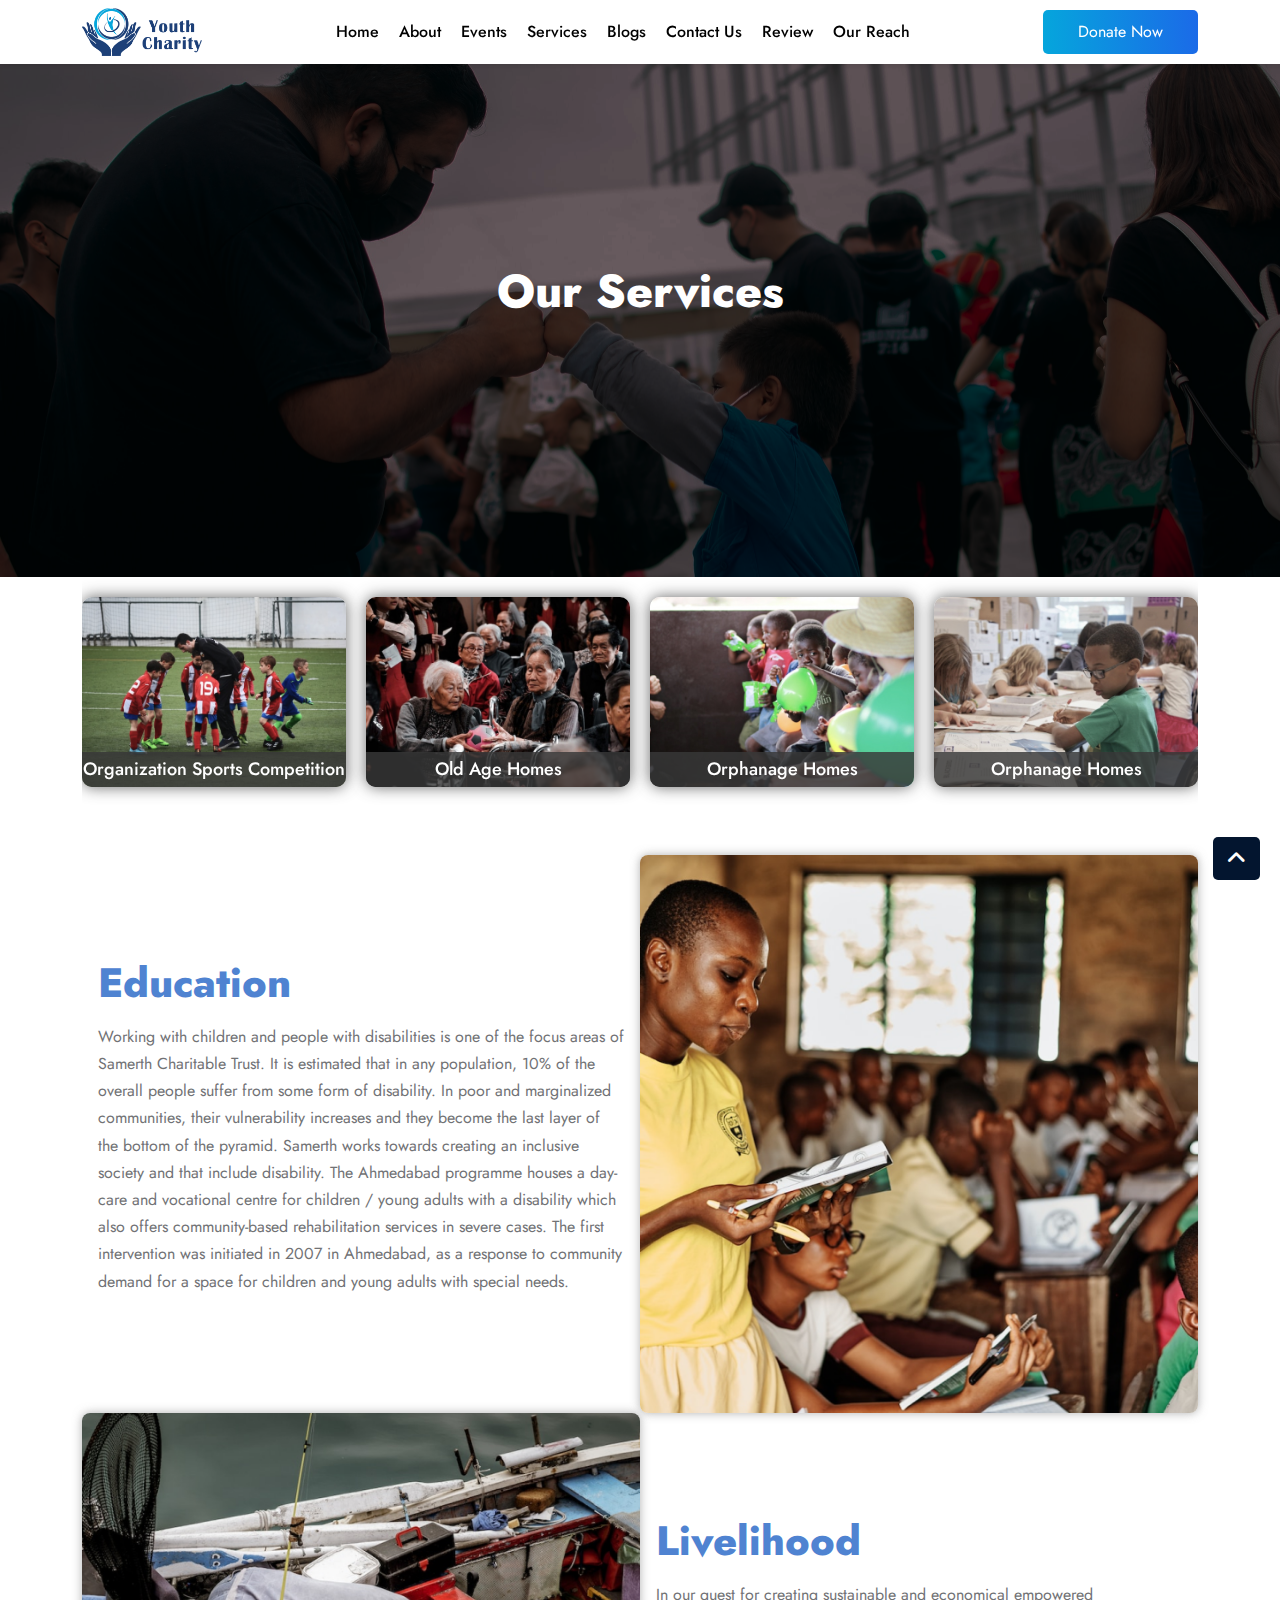
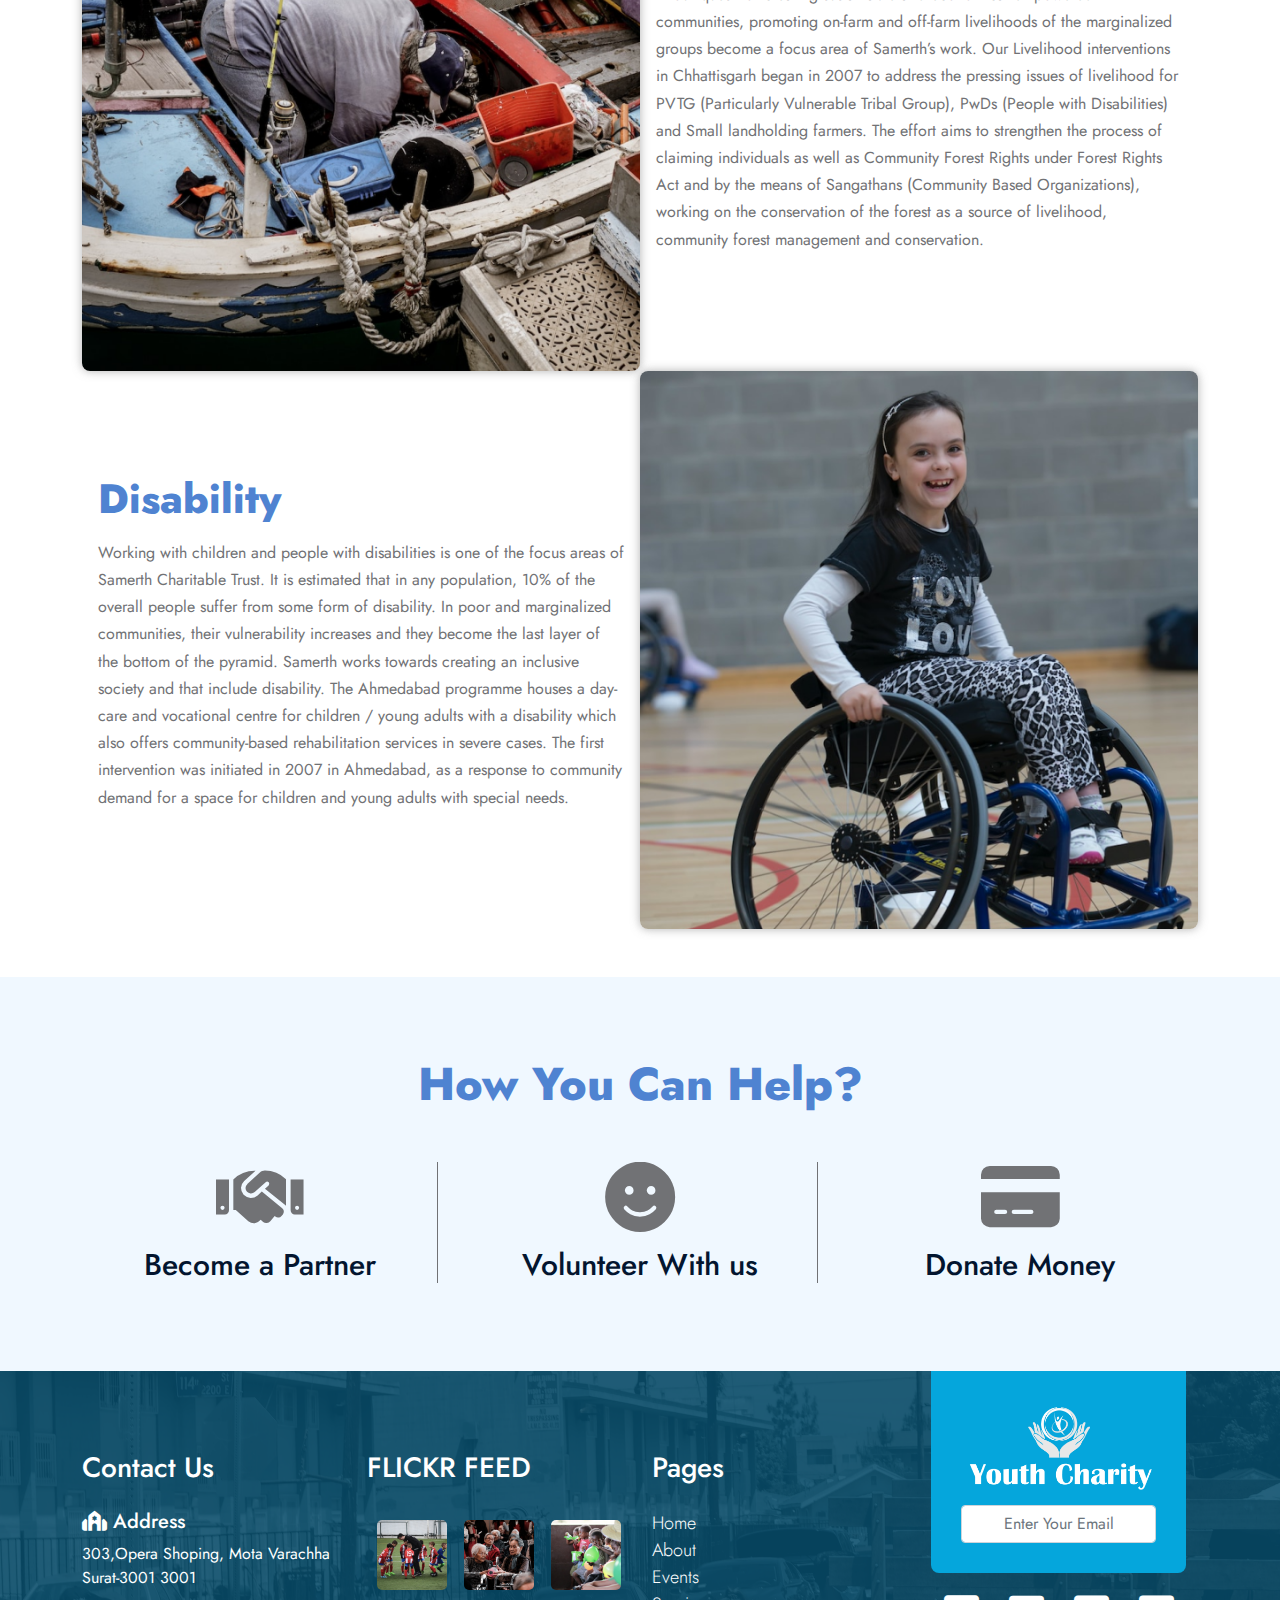
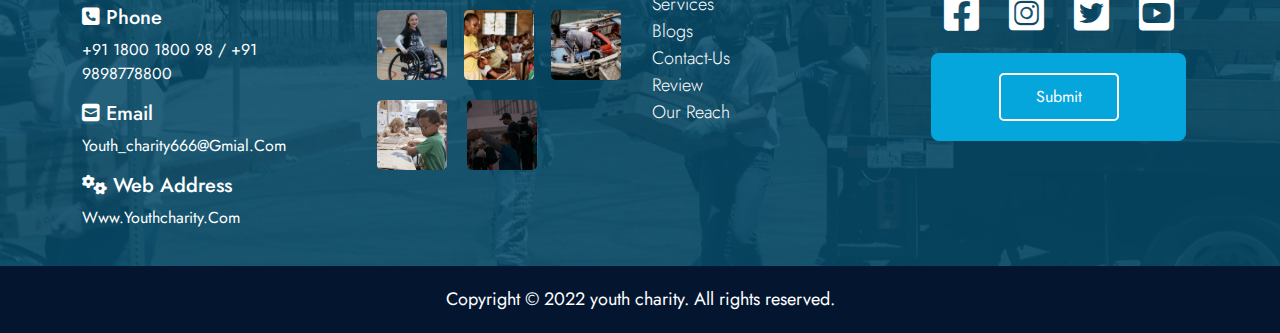
<file: service.html>
<!DOCTYPE html>
<html lang="en">

<head>
    <meta charset="UTF-8">
    <meta http-equiv="X-UA-Compatible" content="IE=edge">
    <meta name="viewport" content="width=device-width, initial-scale=1.0">
    <title>youth charity /service</title>
    <!-- owl -->
    <link rel="stylesheet" href="css/owl.carousel.min.css">
    <link rel="stylesheet" href="css/owl.theme.default.min.css">
    <!-- font awosome -->
    <link rel="stylesheet" href="css/all.min.css">
    <!-- font -->
    <link rel="stylesheet" href="font/stylesheet.css">
    <!-- boostrap -->
    <link rel="stylesheet" href="css/bootstrap.css">
    <!-- fave icon -->
    <link rel="shortcut icon" href="image/fave-icon.png" type="image/x-icon">
    <!-- custom -->
    <link rel="stylesheet" href="css/service.css">
    <link rel="stylesheet" href="css/media.css">

</head>

<body>
<!-- top button -->
<a href="#" class="top-btn"><i class="fa-solid fa-angle-up"></i></a>

    <!-- header start -->
    <header class="py-2 bg-white shadow-sm">
        <div class="container">
            <div class="d-flex justify-content-between align-items-center">
                <div class="header-logo">
                        <a href="#" class="logo"><img src="image/logo.png" alt="header-logo " title="hearder-logo" width="120px" class="img-fluid d-block"></a>
                </div>
                <nav  id="menu">
                    <ul class="d-block d-lg-flex list-unstyled  justify-content-between m-0">
                        <li><a href="index.html">Home</a></li>
                        <li><a href="about.html">About</a></li>
                        <li><a href="events.html">Events</a></li>
                        <li><a href="service.html">Services</a></li>
                        <li><a href="blogs.html">Blogs</a></li>
                        <li><a href="contact-us.html">Contact Us</a></li>
                        <li><a href="review.html">Review</a></li>
                        <li><a href="reach.html">Our Reach</a></li>
                    </ul>
                </nav>
                <div class="header-button">
                    <a href="donate.html" class="btn-them btn-them-gr ">Donate Now</a>
                    <a href="javascrip:void(0)" class="d-lg-none toggle-btn " id="menu-btn"><i class="fa-solid fa-bars"></i></a>
                </div>
            </div>
        </div>
    </header>
    <!-- header end -->

    <!-- main start -->
    <main>
        <!-- service-banner -->
        <section class="service-banner">
            <h2 class="text-white">Our Services</h2>
        </section>
        <!-- service-slider-->
        <scetion class="service-slider" id="slider">

                <div class="container ">
                    <div class="owl-carousel owl-theme overflow-hidden">
                        <div class="item">
                            <div class="service-item">
                                <img src="image/home/services-1.png" alt="service-item" title="service-ietem" class="w-100">
                                <div
                                    class="service-item-content d-flex align-items-center justify-content-center flex-column">
                                    <i class="fa-solid fa-medal"></i>
                                    <h3 class="m-0">Organization Sports Competition</h3>
                                </div>
                            </div>
                        </div>
                        <div class="item">
                            <div class="service-item">
                                <img src="image/home/services-2.png" alt="service-item" title="service-ietem" class="w-100">
                                <div
                                    class="service-item-content d-flex align-items-center justify-content-center flex-column">
                                    <i class="fa-solid fa-house-user"></i>
                                    <h3 class="m-0">Old Age Homes</h3>
                                </div>
                            </div>
    
                        </div>
                        <div class="item">
                            <div class="service-item">
                                <img src="image/home/services-3.png" alt="service-item" title="service-ietem" class="w-100">
                                <div
                                    class="service-item-content d-flex align-items-center justify-content-center flex-column">
                                    <i class="fa-solid fa-hands-holding-child"></i>
                                    <h3 class="m-0"> Orphanage Homes</h3>
                                </div>
                            </div>
                        </div>
                        <div class="item">
                            <div class="service-item">
                                <img src="image/home/services-4.png" alt="service-item" title="service-ietem" class="w-100">
                                <div
                                    class="service-item-content d-flex align-items-center justify-content-center flex-column">
                                    <i class="fa-solid fa-user-graduate"></i>
                                    <h3 class="m-0"> Orphanage Homes</h3>
                                </div>
                            </div>
                        </div>
                    </div>
                </div>

        </scetion>
        <!-- about-service -->
        <section class="service-about py-5">
            <div class="container">
                <div class="row g-0 align-items-center justify-content-between text-center">
                    <!-- 1 -->
                    <div class="row  gx-0 align-items-center" id="education">
                        <div class="col-12 col-lg-6 order-1 ">
                            <div class="education-content p-5 p-lg-3 text-center text-lg-start">
                                <h3 class=" mb-3">Education</h3>
                                <p>Working with children and people with disabilities is one of the focus areas of
                                    Samerth
                                    Charitable Trust. It is estimated that in any population, 10% of the overall people
                                    suffer
                                    from some form of disability. In poor and marginalized communities, their
                                    vulnerability
                                    increases and they become the last layer of the bottom of the pyramid. Samerth works
                                    towards
                                    creating an inclusive society and that include disability. The Ahmedabad programme
                                    houses a
                                    day-care and vocational centre for children / young adults with a disability which
                                    also
                                    offers community-based rehabilitation services in severe cases. The first
                                    intervention was
                                    initiated in 2007 in Ahmedabad, as a response to community demand for a space for
                                    children
                                    and young adults with special needs.</p>
                            </div>
                        </div>
                        <div class="col-12 col-lg-6 order-lg-1">
                            <div class="education-img ">
                                <img src="image/service/education.png" alt="education" title="education"
                                    class="img-fluid">
                            </div>
                        </div>
                    </div>
                    <!-- 2 -->
                    <div class="row  gx-0 align-items-center" id="livelihood">
                        <div class="col-12 col-lg-6 ">
                            <div class="education-img ">
                                <img src="image/service/livelihood.png" alt="livelihood" title="livelihood"
                                    class="img-fluid rounded-4">
                            </div>
                        </div>
                        <div class="col-12 col-lg-6 ">
                            <div class="education-content p-5 p-lg-3 text-center text-lg-start">
                                <h3 class=" mb-3">Livelihood</h3>
                                <p>In our quest for creating sustainable and economical empowered communities, promoting
                                    on-farm
                                    and off-farm livelihoods of the marginalized groups become a focus area of Samerth’s
                                    work.
                                    Our Livelihood interventions in Chhattisgarh began in 2007 to address the pressing
                                    issues of
                                    livelihood for PVTG (Particularly Vulnerable Tribal Group), PwDs (People with
                                    Disabilities)
                                    and Small landholding farmers. The effort aims to strengthen the process of claiming
                                    individuals as well as Community Forest Rights under Forest Rights Act and by the
                                    means of
                                    Sangathans (Community Based Organizations), working on the conservation of the
                                    forest as a
                                    source of livelihood, community forest management and conservation.</p>
                            </div>
                        </div>
                    </div>
                    <!-- 3 -->
                    <div class="row  gx-0 align-items-center" id="disability">
                        <div class="col-12 col-lg-6 order-lg-1">
                            <div class="education-img ">
                                <img src="image/service/disability.png" alt="disabilities" title="disabilities"
                                    class="img-fluid rounded-4">
                            </div>
                        </div>
                        <div class="col-12 col-lg-6 text-lg-end">
                            <div class="education-content p-5 p-lg-3 text-center text-lg-start">
                                <h3 class=" mb-3">Disability</h3>
                                <p>Working with children and people with disabilities is one of the focus areas of
                                    Samerth
                                    Charitable Trust. It is estimated that in any population, 10% of the overall people
                                    suffer
                                    from some form of disability. In poor and marginalized communities, their
                                    vulnerability
                                    increases and they become the last layer of the bottom of the pyramid. Samerth works
                                    towards
                                    creating an inclusive society and that include disability. The Ahmedabad programme
                                    houses a
                                    day-care and vocational centre for children / young adults with a disability which
                                    also
                                    offers community-based rehabilitation services in severe cases. The first
                                    intervention was
                                    initiated in 2007 in Ahmedabad, as a response to community demand for a space for
                                    children
                                    and young adults with special needs.</p>
                            </div>
                        </div>
                    </div>
                </div>
            </div>
        </section>
        <!-- help -->
        <section class="help text-center section">
            <h2>How You Can Help? </h2>
            <div class="help-inner">
                <div class="container">
                    <div class="row flex-nowrap">
                        <div class="col-md-6 col-lg-4">
                            <div class="help-item">
                                <i class="fa-solid fa-handshake"></i>
                                <h3>Become a Partner</h3>
                            </div>
                        </div>
                        <div class="col-md-6 col-lg-4">
                            <div class="help-item">
                                <i class="fa-solid fa-face-smile"></i>
                                <h3>Volunteer With us</h3>
                            </div>
                        </div>
                        <div class="col-md-6 col-lg-4">
                            <div class="help-item border-0">
                                <i class="fa-solid fa-credit-card"></i>
                                <h3>Donate Money</h3>
                            </div>
                        </div>
                    </div>
                </div>
            </div>
        </section>
    </main>
    <!-- main end -->

   <!-- footer start -->
    <footer class="mt-0">
        <div class="container">
            <div class="footer-inner position-relative">
                <div class="row">
                    <!-- 1 -->
                    <div class=" col-6 col-lg-4 col-xl-3">
                        <div class="footer-item">
                            <h3>Contact  Us</h3>
                            <ul class="list-unstyled">
                                <li>
                                    <h5><i class="fa-solid fa-synagogue"></i> Address</h5>
                                    <p>303,opera shoping, mota varachha surat-3001 3001  </p>
                                </li>
                                <li>
                                    <h5><i class="fa-solid fa-square-phone"></i> Phone</h5>
                                    <p>+91 1800 1800 98 / +91 9898778800</p>
                                </li>
                                <li>
                                    <h5><i class="fa-solid fa-square-envelope"></i></i> Email</h5>
                                    <p>youth_charity666@gmial.com</p>
                                </li>
                                <li>
                                    <h5><i class="fa-solid fa-gears"></i> Web Address</h5>
                                    <p>www.youthcharity.com</p>
                                </li>
                            </ul>
                        </div>
                    </div>
                    <!-- 2 -->
                    <div class=" col-6 col-lg-4 col-xl-3 d-lg-block ">
                        <div class="footer-item ">
                            <h3>FLICKR FEED</h3>
                            <div class="footer-gallery">
                                <div class="d-flex ">
                                        <a href="#slider"><img src="image/home/services-1.png" alt="footer-img" class="img-fluid"></a>
                                        <a href="#slider"><img src="image/home/services-2.png" alt="footer-img" class="img-fluid"></a>
                                        <a href="#slider"><img src="image/home/services-3.png" alt="footer-img" class="img-fluid"></a>
                                </div>
                            
                            <div class="d-flex ">
                                <a href="#disability"><img src="image/service/disability.png" alt="footer-img" class="img-fluid"></a>
                                <a href="#education"><img src="image/service/education.png" alt="footer-img" class="img-fluid"></a>
                                <a href="#livelihood"><img src="image/service/livelihood.png" alt="footer-img" class="img-fluid"></a>
                        </div>
                        <div class="d-flex ">
                            <a href="#slider"><img src="image/home/services-4.png" alt="footer-img" class="img-fluid"></a>
                            <a href="#"><img src="image/service/services-bg.png" alt="footer-img" class="img-fluid"></a>
                    </div>
                            </div>
                        </div>
                    </div>
                    <!-- 3 -->
                    <div class=" col-12 col-lg-4  col-xl-3  order-lg-1  ">
                        <div class="footer-item ">
                            <h3>Pages</h3>
                            <ul class="d-flex justify-content-between d-lg-block  list-unstyled footer-link">
                                <li><a href="#" > home</a></li>
                                <li><a href="about.html" > About</a></li>
                                <li><a href="events.html" > Events</a></li>
                                <li><a href="service.html" > Services</a></li>
                                <li><a href="blogs.html" > Blogs</a></li>
                                <li><a href="contact-us.html" > contact-us</a></li>
                                <li><a href="review.html" > Review</a></li>
                                <li><a href="reach.html" > Our Reach</a></li>
                            </ul>
                        </div>
                    </div>
                    <!-- logo -->
                    <div class="col-lg-3  d-xl-block d-none">
                        <div class="footer-item">
                            <div class="footer-logo text-center">
                                <img src="image/home/logo-wh.png" alt="logo" title="logo" class="img-fluid">
                                <input type="text" class="form-control " placeholder="Enter Your Email">
                            </div>
                            <div class="footer-icon d-flex justify-content-center">
                                <i class="fa-brands fa-square-facebook"></i>
                                <i class="fa-brands fa-square-instagram"></i>
                                <i class="fa-brands fa-square-twitter"></i>
                                <i class="fa-brands fa-square-youtube"></i>
                            </div>
                            <div class="footer-button text-center ">
                                <a href="javascript:void(0)" class="btn-them  btn-them-wh">Submit</a>
                            </div>
                        </div>
                    </div>
                </div>
            </div>
        </div>
    <div class="copy-right text-center">
        <p><a href="javascritp:void(0)">Copyright © 2022 youth charity. All rights reserved.</a></p>
    </div>
    </footer>  
    <!-- footer end -->

<!-- *************************************************************************** -->
<!-- js files -->
    <script src="js/jquery.min.js"></script>
    <script src="js/owl.carousel.min.js"></script>
    <script src="js/bootstrap.bundle.js"></script>
    <script>
        // menu
        var menu = document.getElementById("menu");
        var btn = document.getElementById("menu-btn");
        btn.addEventListener("click", show);
        function show() {
            menu.classList.toggle("l-0");
        }
        // owl-carousel
        $('.owl-carousel').owlCarousel({
            loop: true,
            margin:20,
            dots:false,
            nav: false,
            autoplay: true,
            autoplayTimeout: 2000,
            responsive: {
                0: {
                    items: 2
                },
                600: {
                    items: 3
                },
                1000: {
                    items: 4
                }
            }
        })
    </script>
<!-- *************************************************************************** -->

</body>

</html>
</file>
<file: font/stylesheet.css>
@font-face {
    font-family: 'Jost';
    src: url('Jost-Medium.woff2') format('woff2'),
        url('Jost-Medium.woff') format('woff');
    font-weight: 500;
    font-style: normal;
    font-display: swap;
}

@font-face {
    font-family: 'Jost';
    src: url('Jost-Italic.woff2') format('woff2'),
        url('Jost-Italic.woff') format('woff');
    font-weight: normal;
    font-style: italic;
    font-display: swap;
}

@font-face {
    font-family: 'Jost';
    src: url('Jost-Regular.woff2') format('woff2'),
        url('Jost-Regular.woff') format('woff');
    font-weight: normal;
    font-style: normal;
    font-display: swap;
}

@font-face {
    font-family: 'Jost';
    src: url('Jost-Bold.woff2') format('woff2'),
        url('Jost-Bold.woff') format('woff');
    font-weight: bold;
    font-style: normal;
    font-display: swap;
}

@font-face {
    font-family: 'Jost';
    src: url('Jost-Light.woff2') format('woff2'),
        url('Jost-Light.woff') format('woff');
    font-weight: 300;
    font-style: normal;
    font-display: swap;
}

@font-face {
    font-family: 'Jost';
    src: url('Jost-LightItalic.woff2') format('woff2'),
        url('Jost-LightItalic.woff') format('woff');
    font-weight: 300;
    font-style: italic;
    font-display: swap;
}

@font-face {
    font-family: 'Jost';
    src: url('Jost-ExtraLight.woff2') format('woff2'),
        url('Jost-ExtraLight.woff') format('woff');
    font-weight: 200;
    font-style: normal;
    font-display: swap;
}

@font-face {
    font-family: 'Jost';
    src: url('Jost-ExtraLightItalic.woff2') format('woff2'),
        url('Jost-ExtraLightItalic.woff') format('woff');
    font-weight: 200;
    font-style: italic;
    font-display: swap;
}

@font-face {
    font-family: 'Jost';
    src: url('Jost-BlackItalic.woff2') format('woff2'),
        url('Jost-BlackItalic.woff') format('woff');
    font-weight: 900;
    font-style: italic;
    font-display: swap;
}

@font-face {
    font-family: 'Jost';
    src: url('Jost-MediumItalic.woff2') format('woff2'),
        url('Jost-MediumItalic.woff') format('woff');
    font-weight: 500;
    font-style: italic;
    font-display: swap;
}

@font-face {
    font-family: 'Jost';
    src: url('Jost-ExtraBoldItalic.woff2') format('woff2'),
        url('Jost-ExtraBoldItalic.woff') format('woff');
    font-weight: bold;
    font-style: italic;
    font-display: swap;
}

@font-face {
    font-family: 'Jost';
    src: url('Jost-ExtraBold.woff2') format('woff2'),
        url('Jost-ExtraBold.woff') format('woff');
    font-weight: bold;
    font-style: normal;
    font-display: swap;
}

@font-face {
    font-family: 'Jost';
    src: url('Jost-BoldItalic.woff2') format('woff2'),
        url('Jost-BoldItalic.woff') format('woff');
    font-weight: bold;
    font-style: italic;
    font-display: swap;
}

@font-face {
    font-family: 'Jost';
    src: url('Jost-Black.woff2') format('woff2'),
        url('Jost-Black.woff') format('woff');
    font-weight: 900;
    font-style: normal;
    font-display: swap;
}

@font-face {
    font-family: 'Jost';
    src: url('Jost-SemiBold.woff2') format('woff2'),
        url('Jost-SemiBold.woff') format('woff');
    font-weight: 600;
    font-style: normal;
    font-display: swap;
}

@font-face {
    font-family: 'Britannic';
    src: url('BritannicBold.woff2') format('woff2'),
        url('BritannicBold.woff') format('woff');
    font-weight: bold;
    font-style: normal;
    font-display: swap;
}

@font-face {
    font-family: 'Jost';
    src: url('Jost-ThinItalic.woff2') format('woff2'),
        url('Jost-ThinItalic.woff') format('woff');
    font-weight: 100;
    font-style: italic;
    font-display: swap;
}

@font-face {
    font-family: 'Jost';
    src: url('Jost-Thin.woff2') format('woff2'),
        url('Jost-Thin.woff') format('woff');
    font-weight: 100;
    font-style: normal;
    font-display: swap;
}

@font-face {
    font-family: 'Jost';
    src: url('Jost-SemiBoldItalic.woff2') format('woff2'),
        url('Jost-SemiBoldItalic.woff') format('woff');
    font-weight: 600;
    font-style: italic;
    font-display: swap;
}
</file>
<file: css/about.css>
@import url(them.css);
main .about {
  background-color: rgba(179, 204, 240, 0.3294117647);
  padding: 50px 0;
}
main .about h2 {
  margin-bottom: 10px;
  color: var(--sub-titel);
}
main .about .about-inner img {
  border-radius: 5px;
  box-shadow: 0px 0px 8px 0px rgba(111, 111, 111, 0.598);
}
main .about .about-inner p {
  color: var(--text-gray);
  font-size: 20px;
  line-height: 1.7;
}
main .about .about-inner h4 {
  color: var(--sub-titel);
}
main .over-view {
  text-align: center;
}
main .over-view h3 {
  color: var(--sub-titel);
  font-weight: 500;
  font-size: 32px;
  text-transform: capitalize;
}
main .over-view li {
  margin-bottom: 15px;
}
main .over-view li,
main .over-view p {
  color: var(--text-gray);
  font-size: 20px;
  line-height: 1.7;
  font-weight: 400;
}
main .over-view .col-lg-6:first-child {
  border-color: var(--text-gray) !important;
  border-bottom: 1px solid;
}
main .over-view .col-lg-6:last-child {
  padding-left: 30px;
  margin-top: 20px;
}
main .team {
  text-transform: capitalize;
}
main .team h2 {
  margin-bottom: 30px;
}
main .team .row {
  -ms-scroll-snap-type: x mandatory;
      scroll-snap-type: x mandatory;
  overflow: auto;
}
main .team .team-inner {
  scroll-snap-align: center;
}
main .team .team-inner .team-item {
  border: 1px solid rgba(179, 204, 240, 0.3294117647);
  margin: 10px;
  border-radius: 8px;
  overflow: hidden;
  box-shadow: 0 0 8px rgba(214, 214, 214, 0.744);
}
main .team .team-inner .team-item img {
  width: 100%;
  height: 250px;
  -o-object-fit: cover;
     object-fit: cover;
}
main .team .team-inner .team-item .team-content {
  padding: 15px;
}
main .team .team-inner .team-item .team-content h4 {
  color: var(--them-titel);
  font-weight: 600;
}
main .team .team-inner .team-item .team-content p {
  color: var(--text-gray);
  font-size: 18px;
}
main .history {
  text-align: center;
  margin-top: 80px;
}
main .history h2 {
  margin: 15px 0 25px 0;
}
main .history img {
  height: 650px;
  width: 100%;
  -o-object-fit: cover;
     object-fit: cover;
  border-radius: 5px;
  box-shadow: 0 0 8px rgba(184, 184, 184, 0.689);
}
main .history p {
  color: var(--text-gray);
  line-height: 1.7;
}/*# sourceMappingURL=about.css.map */
</file>
<file: css/media.css>
@import url(them.css);
@media (min-width: 768px) {
  main .banner .owl-dots {
    display: block;
  }
  main .banner .owl-carousel img {
    height: 450px;
  }
  main .banner .banner-titel h1 {
    font-size: 60px;
  }
  main .banner .banner-titel p {
    font-size: 18px;
  }
}
@media (min-width: 992px) {
  .border-lg {
    border-right: 1px solid #fff !important;
  }
  header .hearder-logo {
    width: auto;
  }
  header nav {
    position: static;
    width: auto;
    height: auto;
    background-color: transparent;
    box-shadow: none;
  }
  header nav ul li a {
    padding: 0 10px;
    text-decoration: none !important;
  }
  header nav ul li a:hover {
    background-color: transparent;
  }
  main .banner .owl-carousel img {
    height: 500px;
  }
  main .banner .banner-titel h1 {
    font-size: 80px;
  }
  main .banner .banner-titel p {
    font-size: 22px;
  }
  main .we-need .col-lg-6:first-child .we-need-item {
    border-bottom: 1px solid transparent;
    border-right: 1px solid #adadad;
  }
  main .event .event-inner h3 {
    font-size: 60px;
  }
  main .event .event-inner p {
    font-size: 22px;
  }
  .footer .footer-item {
    margin-left: 25px;
  }
  .over-view .over-view-inner .col-lg-6:first-child {
    border-right: 1px solid;
    border-bottom: none;
  }
  .address {
    transform: translatey(-50%);
  }
  .contact-us {
    margin: -80px 0;
  }
  .contact-us .contact-form {
    padding: 40px;
    width: 500px;
    border-radius: 8px;
    position: absolute;
    right: 0;
    top: 50%;
    transform: translateY(-50%);
  }
}
@media (min-width: 1200px) {
  .titel-mb-xl {
    margin-bottom: 50px;
  }
  main .banner .owl-carousel img {
    height: 550px;
  }
}
@media (min-width: 1400px) {
  main .banner .owl-carousel img {
    height: 600px;
  }
}/*# sourceMappingURL=media.css.map */
</file>
<file: css/blogs.css>
@import url(them.css);
main .blogs-banner {
  background-image: url(../image/service/services-bg.png);
  background-size: cover;
  background-attachment: fixed;
  padding: 200px 0 300px;
  text-align: center;
  position: relative;
}
main .blogs-banner h2 {
  font-size: 70px;
}
main .col-md-6 {
  padding-bottom: 20px !important;
}
main .blogs {
  transform: translatey(-200px);
}
main .blogs .news-item {
  margin: 10px;
}
main .news {
  transform: translatey(-150px);
}
main .news .blogs-inner {
  margin-top: 25px;
}
main .news .blogs-inner .blogs-item {
  margin: 10px;
}/*# sourceMappingURL=blogs.css.map */
</file>
<file: css/donate.css>
@import url(them.css);
main .needs-banner img {
  filter: brightness(40%);
}
main .needs-banner h2 {
  position: absolute;
  top: 50%;
  left: 50%;
  transform: translate(-50%, -50%);
}
main .needs-inner .needs-items {
  border: 1px solid rgba(160, 160, 160, 0.5058823529);
  border-radius: 8px;
  box-shadow: 0 0 8px rgba(160, 160, 160, 0.2745098039);
  margin: 10px;
}
main .needs-inner .needs-items h4 {
  color: var(--sub-titel);
}
main .needs-inner .needs-items p {
  color: var(--text-gray);
}

.modal {
  z-index: 9999 !important;
}
.modal .modal-dialog {
  background-color: rgb(229, 232, 240);
  border-radius: 8px;
}
.modal .modal-dialog .modal-header h2 {
  font-size: 30px;
  margin-bottom: 0;
}
.modal .modal-dialog .modal-body .modal-item {
  background-color: #FFF;
  margin: 15PX 0;
  box-shadow: 0 0 5px rgba(177, 173, 173, 0.459);
  padding: 15px;
  border-radius: 8px;
}
.modal .modal-dialog .modal-body .modal-item span {
  color: #1b1bf4;
  display: inline-block;
  height: 20px;
  width: 20px;
  text-align: center;
  line-height: 15px;
  font-size: 18px;
  border-radius: 50%;
  border: 1px solid #1b1bf4;
  vertical-align: middle;
}
.modal .modal-dialog .modal-body .modal-item p {
  margin-bottom: 0;
  font-size: 16px;
  color: var(--text-gray);
}
.modal .modal-dialog .modal-body .modal-item .upi-item {
  margin-right: 15px;
  margin-top: 15px;
  text-align: center;
}
.modal .modal-dialog .modal-body .modal-item img {
  width: 50px;
  height: 50px;
  -o-object-fit: contain;
     object-fit: contain;
}
.modal .modal-dialog .modal-body .modal-item a {
  display: inline-block;
  margin-top: 15px;
}/*# sourceMappingURL=donate.css.map */
</file>
<file: css/events.css>
@import url(them.css);
main .slider {
  background-image: url("../image/home/event-bg.png");
  background-size: cover;
  background-attachment: fixed;
  padding: 30px 0 80px 0;
}
main .slider .owl-dots {
  margin-top: 30px !important;
}
main .slider h2 {
  margin-bottom: 35px;
}
main .slider h3 {
  font-size: 40px;
  margin: 0 !important;
  font-weight: normal;
}
main .slider p {
  font-size: 18px;
  margin: 25px 0 35px 0;
  font-weight: 300;
}
main .slider a {
  margin-right: 30px;
}
main .col-md-6 {
  padding-bottom: 20px !important;
}
main .event-items .events-inner {
  margin-top: 50px;
}
main .event-items .events-inner .row {
  -ms-scroll-snap-type: x mandatory;
      scroll-snap-type: x mandatory;
  overflow: auto;
  padding: 10px 0;
}
main .event-items .events-inner .events-item {
  scroll-snap-align: center;
}/*# sourceMappingURL=events.css.map */
</file>
<file: css/reach.css>
@import url(them.css);
main .reach {
  background-color: rgb(0, 0, 0);
}
main .reach h2 {
  color: #fff;
  position: absolute;
  top: 50%;
  left: 50%;
  transform: translate(-50%, -50%);
}
main .reach .mapouter {
  opacity: 0.57;
}
main .mapouter {
  position: relative;
  text-align: right;
  width: 100%;
  height: 500px;
}
main .gmap_canvas {
  overflow: hidden;
  background: none !important;
  width: 100%;
  height: 500px;
}
main .gmap_iframe {
  height: 500px !important;
}
main .places .row {
  overflow: auto;
  -ms-scroll-snap-type: x mandatory;
      scroll-snap-type: x mandatory;
}
main .places .places-item {
  scroll-snap-align: center;
  text-transform: capitalize;
  border: 1px solid rgba(145, 145, 145, 0.7450980392);
  border-radius: 5px;
  box-shadow: 0 0 8px rgba(145, 145, 145, 0.4784313725);
  margin: 10px;
}
main .places .places-item .places-content {
  color: var(--text-gray);
  padding: 0 18px;
}
main .places .places-item .places-content h4 {
  color: var(--sub-titel);
  font-size: 28px;
  font-weight: 600;
}
main .places .places-item .places-content h5 {
  font-weight: 500;
}/*# sourceMappingURL=reach.css.map */
</file>
<file: css/review.css>
@import url(them.css);
main .reviews-form {
  background-color: rgba(236, 159, 11, 0.0705882353);
}
main .reviews-form h3 {
  font-weight: bold;
  color: var(--sub-titel);
}
main .reviews-form input,
main .reviews-form textarea {
  width: 100%;
  padding: 8px 15px;
  margin: 10px 0;
  border: 1px solid rgba(134, 134, 134, 0.604);
  border-radius: 5px;
}
main .reviews-form input[type=password] {
  margin-bottom: 17px !important;
}
main .reviews-form i {
  color: #FFD700;
  font-size: 18px;
}
main .reviews-form i:hover {
  font-weight: 900;
}
main .review .review-inner .review-item {
  padding: 20px;
  border: 1px solid rgba(150, 150, 150, 0.568);
  border-radius: 5px;
  box-shadow: 0 0 5px rgba(166, 166, 166, 0.357);
  margin: 15px 0;
}
main .review .review-inner .review-item img {
  height: 70px;
  width: 70px;
  border-radius: 50%;
  -o-object-fit: cover;
     object-fit: cover;
}
main .review .review-inner .review-item h4 {
  color: var(--them-titel);
  font-weight: 600;
}
main .review .review-inner .review-item i {
  color: #FFD700;
}
main .review .review-inner .review-item p {
  color: var(--text-gray);
  margin: 0;
}/*# sourceMappingURL=review.css.map */
</file>
<file: css/service.css>
@import url(them.css);
main .service-banner {
  background-image: url(../image/service/services-bg.png);
  padding: 200px 0 250px;
  text-align: center;
  position: relative;
}
main .service-slider .owl-stage-outer {
  padding: 20px 0;
}
main .service-slider .service-item {
  position: relative;
  scroll-snap-align: center;
  border-radius: 10px;
  box-shadow: 0 0 15px rgba(71, 71, 71, 0.8196078431);
  overflow: hidden;
}
main .service-slider .service-item .service-item-content {
  background-color: rgba(56, 56, 56, 0.8196078431);
  text-align: center;
  width: 100%;
  transition: all 0.4s;
  position: absolute;
  bottom: 0;
  height: 35px;
}
main .service-slider .service-item .service-item-content h3 {
  font-weight: 500;
  font-size: 18px;
  color: #fff;
}
main .service-slider .service-item .service-item-content i {
  transition: all 0.4s ease-in-out;
  color: #fff;
  font-size: 0;
}
main .service-slider .service-item:hover .service-item-content {
  height: 100%;
}
main .service-slider .service-item:hover .service-item-content i {
  font-size: 50px;
  margin-bottom: 10px;
  overflow: hidden;
}
main .service-about h3 {
  font-size: 41px;
  font-weight: bold;
  color: var(--sub-titel);
}
main .service-about p {
  color: var(--text-gray);
  line-height: 1.7;
  font-weight: 400;
}
main .service-about img {
  border-radius: 8px;
  box-shadow: 0 0 10px rgba(109, 109, 109, 0.543);
}
main .help {
  background-color: #f0f8ff;
}
main .help h2 {
  margin-bottom: 50px;
  color: var(--sub-titel);
}
main .help .row {
  overflow: auto;
  -ms-scroll-snap-type: x mandatory;
      scroll-snap-type: x mandatory;
}
main .help .help-item {
  scroll-snap-align: center;
  border-right: 1px solid var(--text-gray);
}
main .help .help-item i {
  font-size: 70px;
  margin-bottom: 15px;
  color: var(--text-gray);
}
main .help .help-item h3 {
  font-size: 30px;
  color: var(--them-titel);
}/*# sourceMappingURL=service.css.map */
</file>
